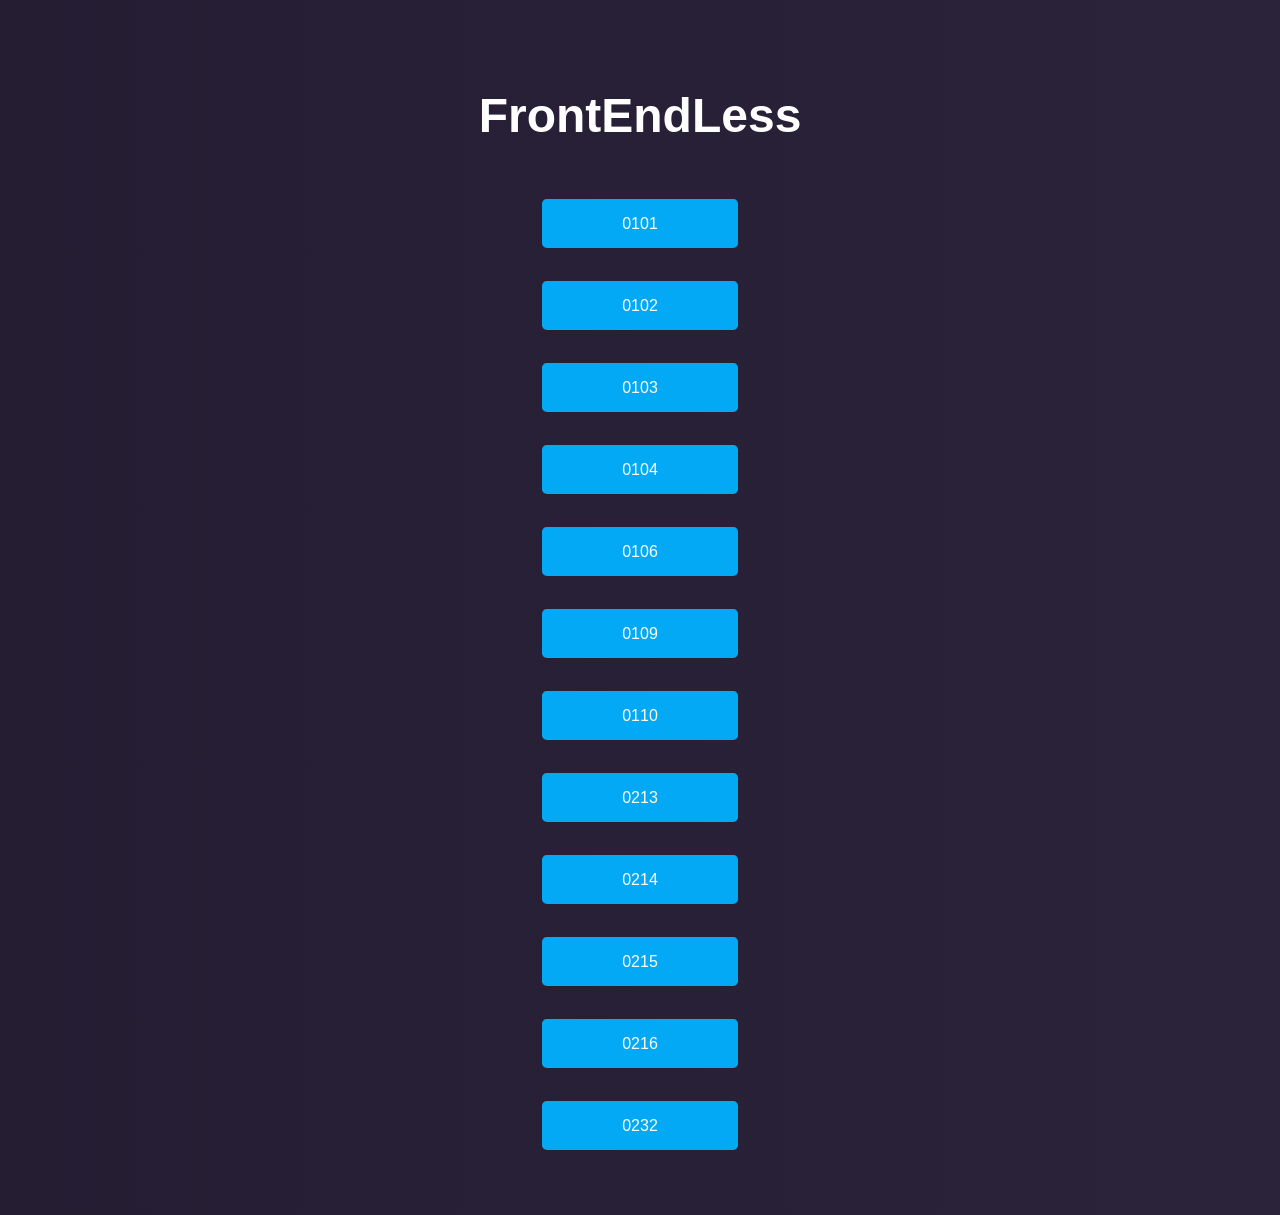
<file: index.html>
<!DOCTYPE html>
<html lang="en-us">
    <head>
        <meta charset="UTF-8">
        <title>Ife by AnnatarHe</title>
        <meta name="viewport" content="width=device-width, initial-scale=1">
        <style>
            a {
                color: #fff;
                text-decoration: none;
            }
            body {
                margin: 0;
                background: linear-gradient(90deg, #251D32, #2B233A);
                display: flex;
                justify-content: center;
                align-items: center;
                font-family: Lato,"Microsoft Jhenghei","Hiragino Sans GB","Microsoft YaHei",sans-serif;
            }
            ul.unstyled {
                margin: 0;
                list-style: none;
            }
            .container {
                padding: 3rem 0;
            }
            .tasks {
                padding: 0;
                display: flex;
                justify-content: center;
                align-items: center;
                flex-direction: column;
            }
            .tasks__item {
                padding: 1rem 0;
                margin: 1rem 0;
                transition: all .35s ease;
            }
            .tasks__item:hover {
                transform: translate(10px);
            }
            a.task {
                padding: 1rem 5rem;
                background-color: #03A9F4;
                border-radius: .3rem;
                transition: all .35s ease;
            }
            a.task:hover {
                background-color: #2196F3;
            }

            header {
                display: flex;
                justify-content: center;
                align-items: center;
            }
            header .team {
                color: #fff;
                font-size: 3rem;
            }
        </style>
    </head>
    <body>
        <section class="container">
            
            <header>
                <h1 class="team">FrontEndLess</h1>
            </header>

            <ul class="unstyled tasks">
                <li class="tasks__item">
                    <a href="./0101/task1.html" class="task">0101</a>
                </li>
                <li class="tasks__item">
                    <a href="./0102/task2.html" class="task">0102</a>
                </li>
                <li class="tasks__item">
                    <a href="./0103/task_1_3.html" class="task">0103</a>
                </li>
                <li class="tasks__item">
                    <a href="./0104/task1_4.html" class="task">0104</a>
                </li>
                <li class="tasks__item">
                    <a href="./0106/task_1_6.html" class="task">0106</a>
                </li>
                <li class="tasks__item">
                    <a href="./0109/index.html" class="task">0109</a>
                </li>
                <li class="tasks__item">
                    <a href="./0110/task_1_10.html" class="task">0110</a>
                </li>
                <li class="tasks__item">
                    <a href="./0213/task_2_13.html" class="task">0213</a>
                </li>
                <li class="tasks__item">
                    <a href="./0214/task_2_14.html" class="task">0214</a>
                </li>
                <li class="tasks__item">
                    <a href="./0215/task_2_15.html" class="task">0215</a>
                </li>
                <li class="tasks__item">
                    <a href="./0216/0216.html" class="task">0216</a>
                </li>
                <li class="tasks__item">
                    <a href="./0232/index.html" class="task">0232</a>
                </li>
            </ul>
        </section>
  
    </body>
</html>
</file>
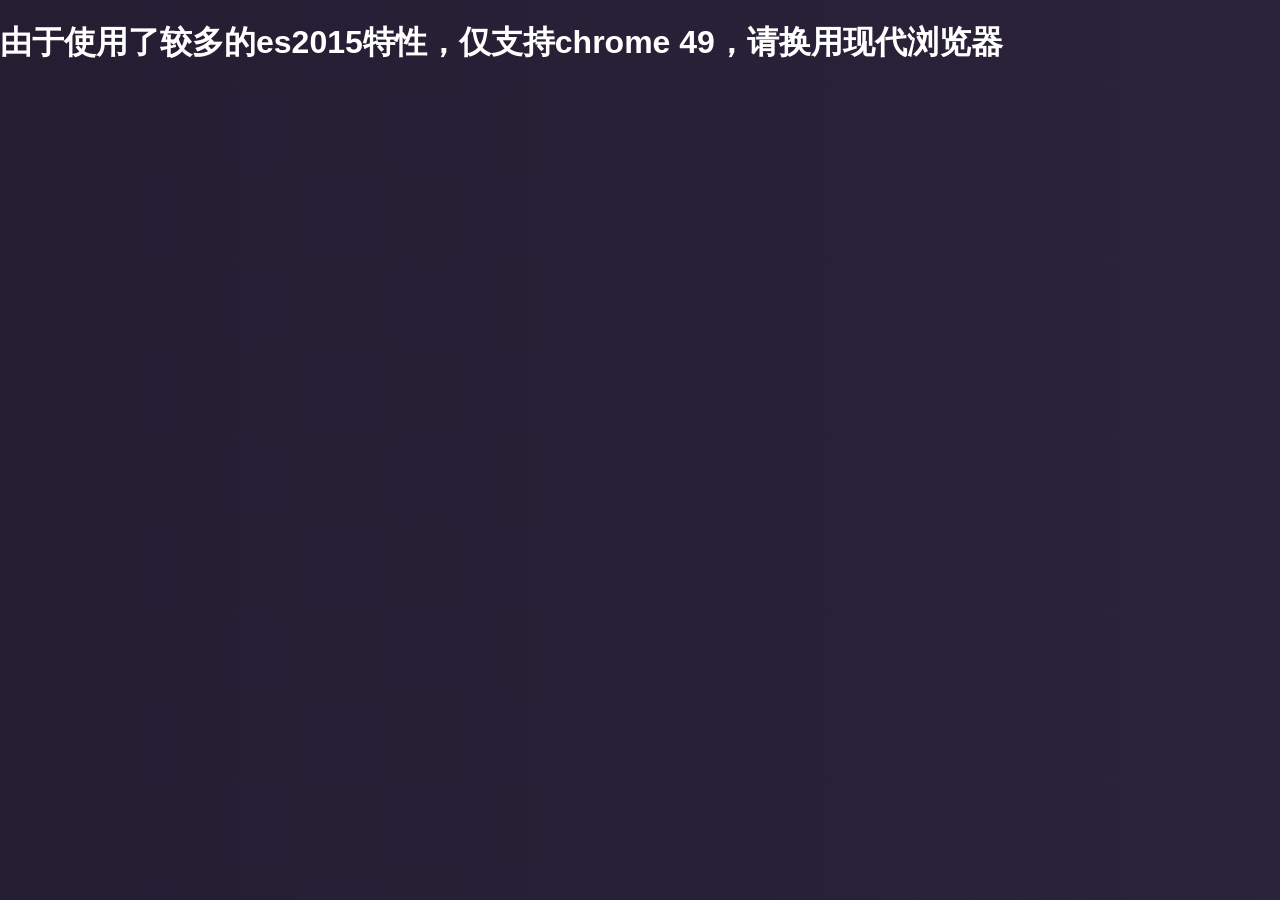
<file: 0232/index.html>
<!DOCTYPE html>
<html lang="en">
<head>
    <meta charset="UTF-8">
    <title>validator</title>
    <link rel="stylesheet" href="./index.css">
</head>
<body>
    
    <div class="container flex-design flex-center">
        <div class="title">
            <h1>Validator</h1>
        </div>

        <div class="body">
            <form action="#" method="POST" class="form form--center form--lite  flex-design flex-center">
                <div class="form-group  flex-design flex-center">
                    <!-- <label for="email">email</label> -->
                    <input type="email" id="email" class="form-control" value="" placeholder="填写email">
                </div>
                <div class="form-group flex-design flex-center">
                    <!-- <label for="password">password</label> -->
                    <input type="password" id="passwd" class="form-control" value="" placeholder="填写password">
                </div>
                <div class="form-group flex-design flex-center">
                    <!-- <label for="name">nick name</label> -->
                    <input id="nick" type="text" class="form-control" value="" placeholder="填写nick name">
                </div>
                <div class="form-group flex-design flex-center">
                    <!-- <label for="desc">desc</label> -->
                    <textarea cols="30" rows="10" id="desc" class="form-control" placeholder="简介"></textarea>
                </div>

                <div class="form-group flex-design flex-center">
                    <input type="submit" value="submit" class="btn btn--submit" disabled="disabled">
                </div>
            </form>
        </div>
    </div>

    <script src="./index.js"></script>
</body>
</html>
</file>
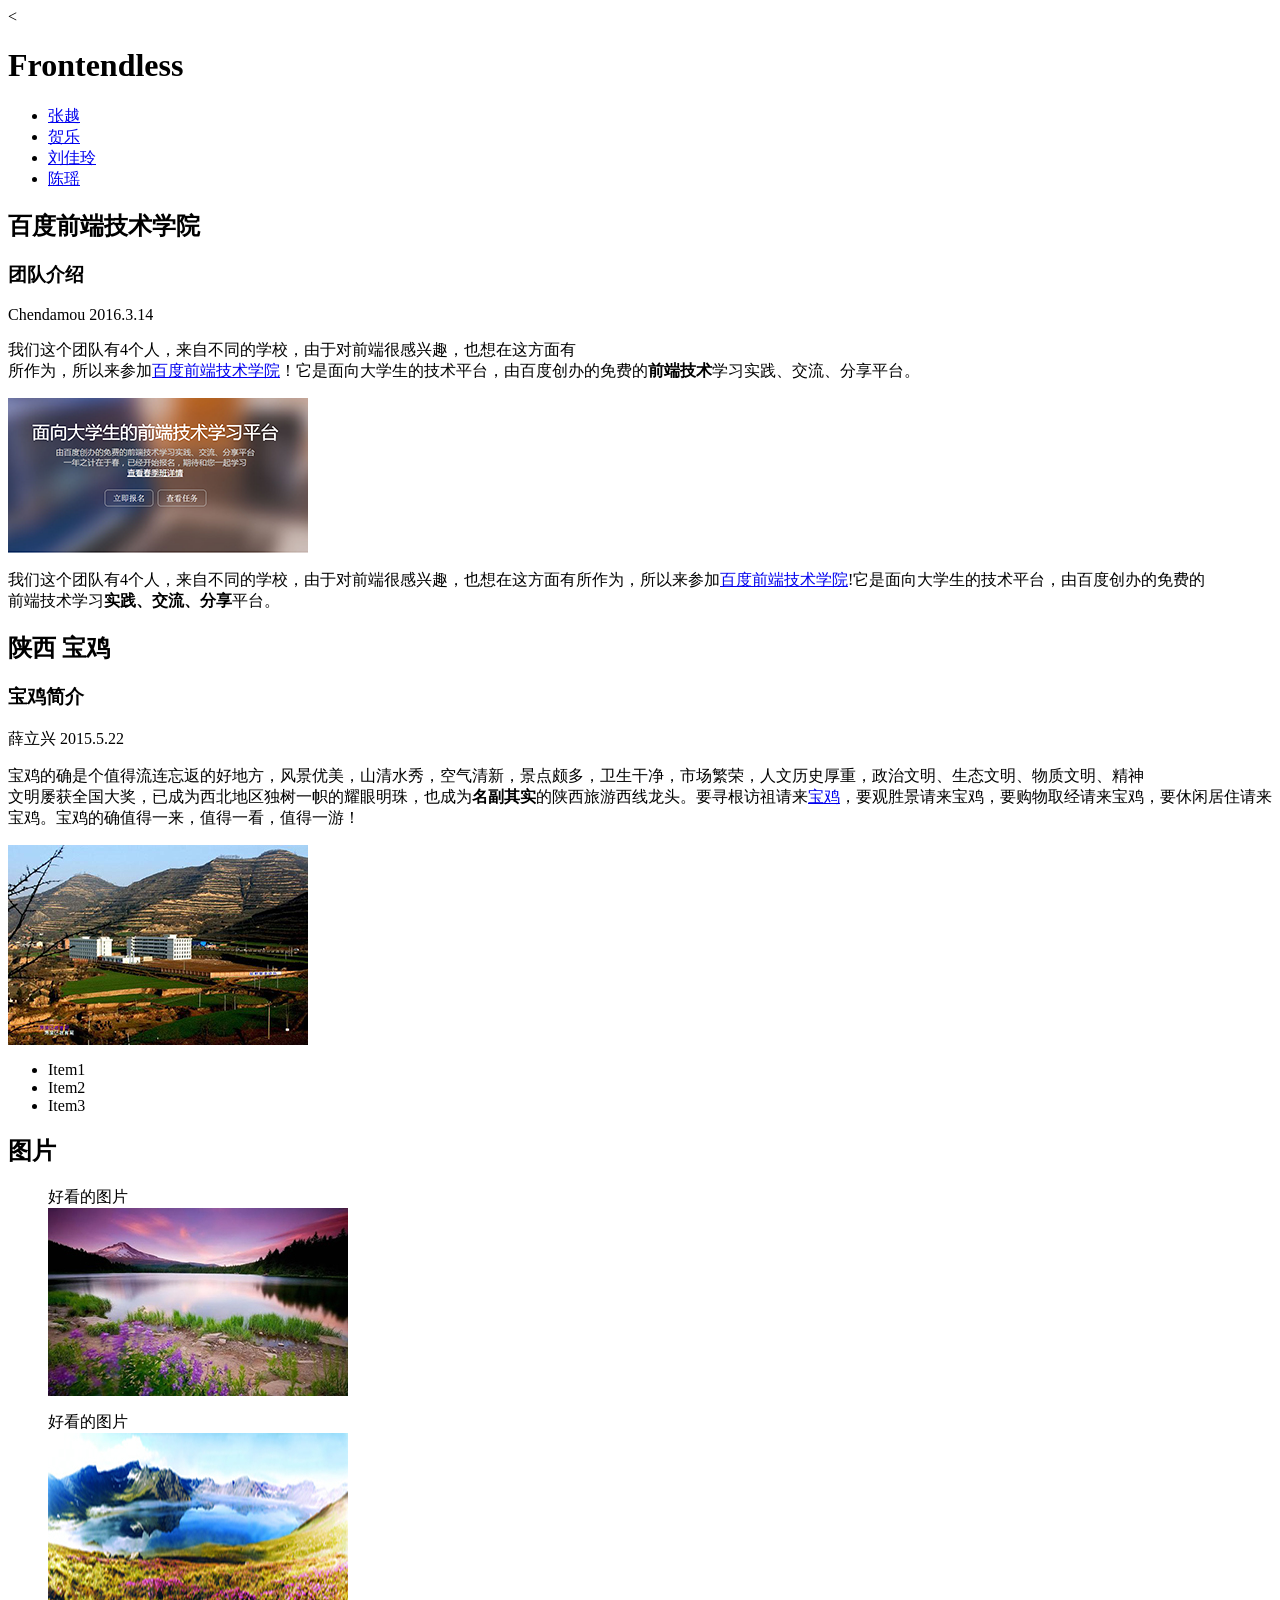
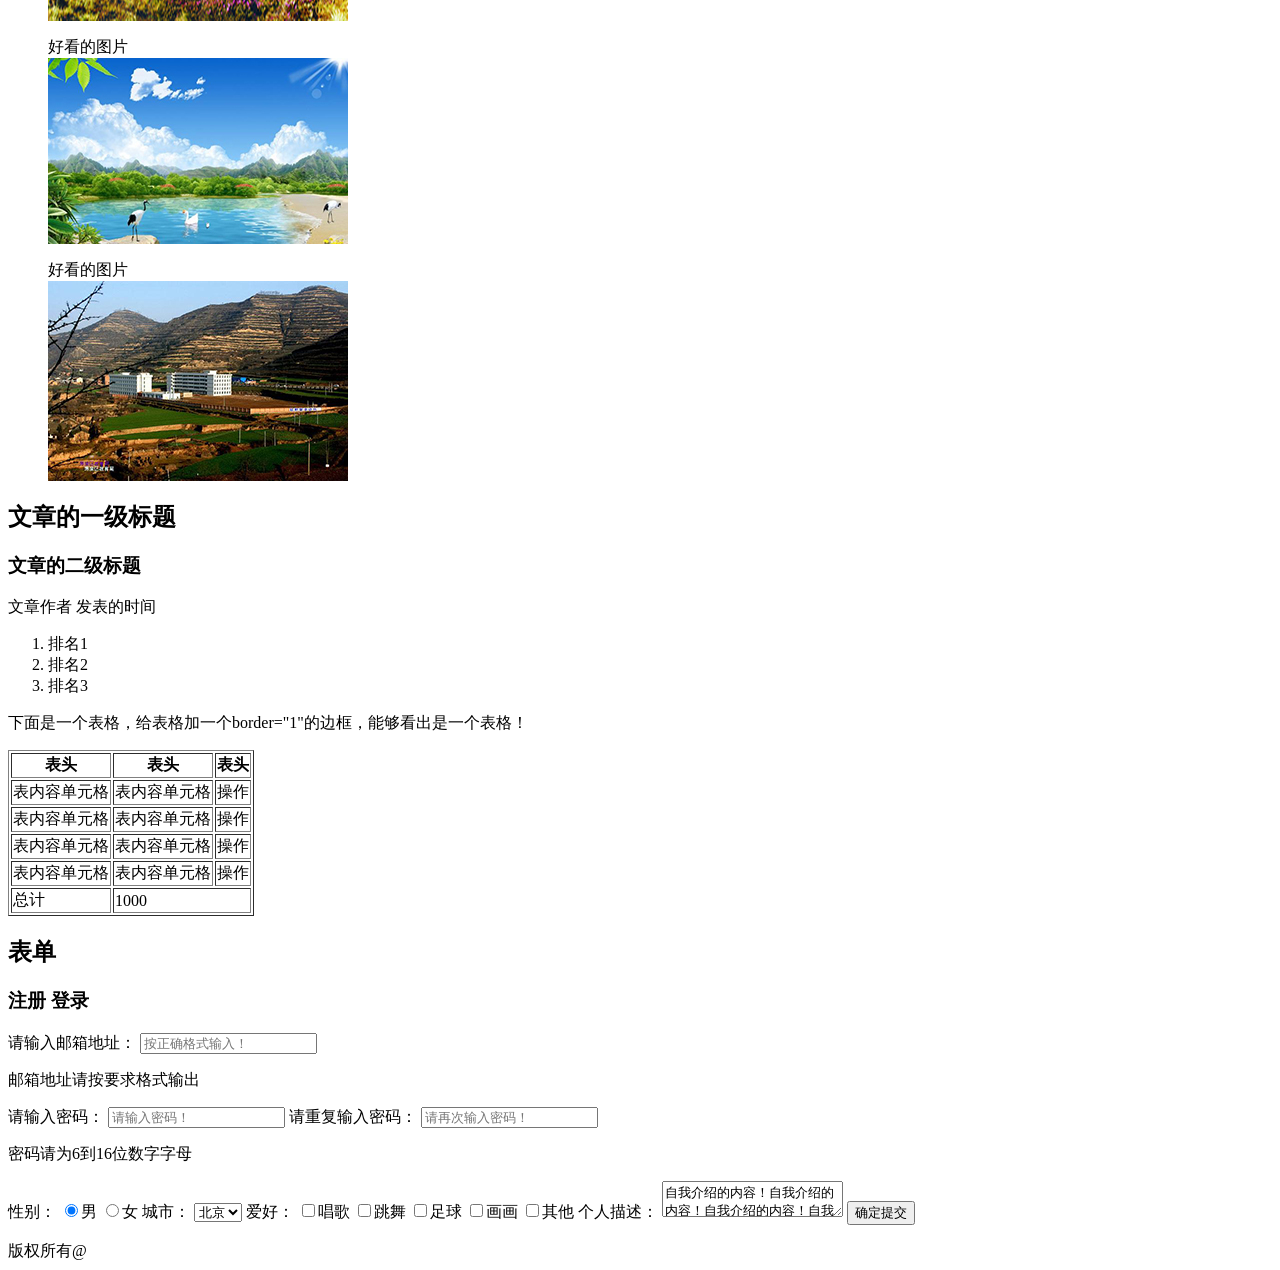
<file: 0101/task1.html>
<<!DOCTYPE html>
<html>
<head>
	<title>Html编码</title>
	<meta charset="UTF-8">
</head>
<body>
	<h1>Frontendless</h1>
	<nav>
		<ul>
			<li><a href="http://ife.baidu.com/user/profile?userId=390">张越</a></li>
			<li><a href="http://ife.baidu.com/user/profile?userId=357">贺乐</a></li>
			<li><a href="http://ife.baidu.com/user/profile?userId=587">刘佳玲</a></li>
			<li><a href="http://ife.baidu.com/user/profile?userId=670">陈瑶</a></li>
		</ul>
	</nav>
	<h2>百度前端技术学院</h2>
	<h3>团队介绍</h3>
	<span>Chendamou 2016.3.14</span>
	<p>我们这个团队有4个人，来自不同的学校，由于对前端很感兴趣，也想在这方面有<br />所作为，所以来参加<a href="http://ife.baidu.com/">百度前端技术学院</a>！它是面向大学生的技术平台，由百度创办的免费的<strong>前端技术</strong>学习实践、交流、分享平台。</p>
	<img src="image/1.png">
	<p>我们这个团队有4个人，来自不同的学校，由于对前端很感兴趣，也想在这方面有所作为，所以来参加<a href="http://ife.baidu.com/">百度前端技术学院</a>!它是面向大学生的技术平台，由百度创办的免费的<br />前端技术学习<b>实践、交流、分享</b>平台。</p>
	<h2>陕西 宝鸡</h2>
	<h3>宝鸡简介</h3>
	<footer>薛立兴 2015.5.22</footer>
	<p>宝鸡的确是个值得流连忘返的好地方，风景优美，山清水秀，空气清新，景点颇多，卫生干净，市场繁荣，人文历史厚重，政治文明、生态文明、物质文明、精神<br/>文明屡获全国大奖，已成为西北地区独树一帜的耀眼明珠，也成为<strong>名副其实</strong>的陕西旅游西线龙头。要寻根访祖请来<a href="http://baike.baidu.com/link?url=cvBkAM0ijHtrYS5SOmJBVqV3Zkk07wbPjYJYVUmByPLdjYm_6ak8RWfFOTieqKyRxFwXfW9Kg_bQSPXnNU8FnohFUNAiqLVWAiNeCivvJ47">宝鸡</a>，要观胜景请来宝鸡，要购物取经请来宝鸡，要休闲居住请来宝鸡。宝鸡的确值得一来，值得一看，值得一游！</p> 
	<img src="image/5.jpg">
	<ul>
		<li>Item1</li>
		<li>Item2</li>
		<li>Item3</li>
	</ul>
	<h2>图片</h2>
	<figure>
		<figcaption>好看的图片</figcaption>
		<img src="image/2.jpg">
	</figure>
	<figure>
		<figcaption>好看的图片</figcaption>
		<img src="image/3.jpg">
	</figure>
	<figure>
		<figcaption>好看的图片</figcaption>
		<img src="image/4.jpg">
	</figure>
	<figure>
		<figcaption>好看的图片</figcaption>
		<img src="image/5.jpg">
	</figure>
	<h2>文章的一级标题</h2>
	<h3>文章的二级标题</h3>
	<span>文章作者 发表的时间</span>
	<ol>
		<li>排名1</li>
		<li>排名2</li>
		<li>排名3</li>
	</ol>
	<p>下面是一个表格，给表格加一个border="1"的边框，能够看出是一个表格！</p>
	<table border="1">
		<tr>
			<th>表头</th>
			<th>表头</th>
			<th>表头</th>

		</tr>
		<tr>
			<td>表内容单元格</td>
			<td>表内容单元格</td>
			<td>操作</td>
		</tr>
		<tr>
			<td>表内容单元格</td>
			<td>表内容单元格</td>
			<td>操作</td>
		</tr>
		<tr>
			<td>表内容单元格</td>
			<td>表内容单元格</td>
			<td>操作</td>
		</tr>
		<tr>
			<td>表内容单元格</td>
			<td>表内容单元格</td>
			<td>操作</td>
		</tr>
		<tr>
			<td>总计</td>
			<td colspan="2">1000</td>
		</tr>
	</table>
	<aside>
		<h2>表单</h2>
		<h3>注册 登录</h3>
	</aside>
	
	<form action="https://www.baidu.com/" method="post">
		<lable>请输入邮箱地址：</lable>
		<input type="text" name="email" placeholder ="按正确格式输入！">
		<p>邮箱地址请按要求格式输出</p>
		<lable>请输入密码：</lable>
		<input type="text" name="password" placeholder="请输入密码！" >
		<lable>请重复输入密码：</lable>
		<input type="password" name="password1" placeholder="请再次输入密码！">
		<p>密码请为6到16位数字字母</p>
		<lable>性别：</lable>
		<input type="radio" name="sex" value="male" checked="checked">男
		<input type="radio" name="sex" value="famale">女
		<lable>城市：</lable>
		<select>
			<option>北京</option>
			<option>上海</option>
			<option>西安</option>
		</select>
		<lable>爱好：</lable>
		<input type="checkbox" name="sing">唱歌
		<input type="checkbox" name="dance">跳舞
		<input type="checkbox" name="football">足球
		<input type="checkbox" name="draw">画画
		<input type="checkbox" name="other">其他
		<lable>个人描述：</lable>
		<textarea>自我介绍的内容！自我介绍的内容！自我介绍的内容！自我介绍的内容！</textarea>
		<input type="button" name="submit" value="确定提交"> 
	</form>
	<footer>版权所有@</footer>

</body>
</html>
</file>
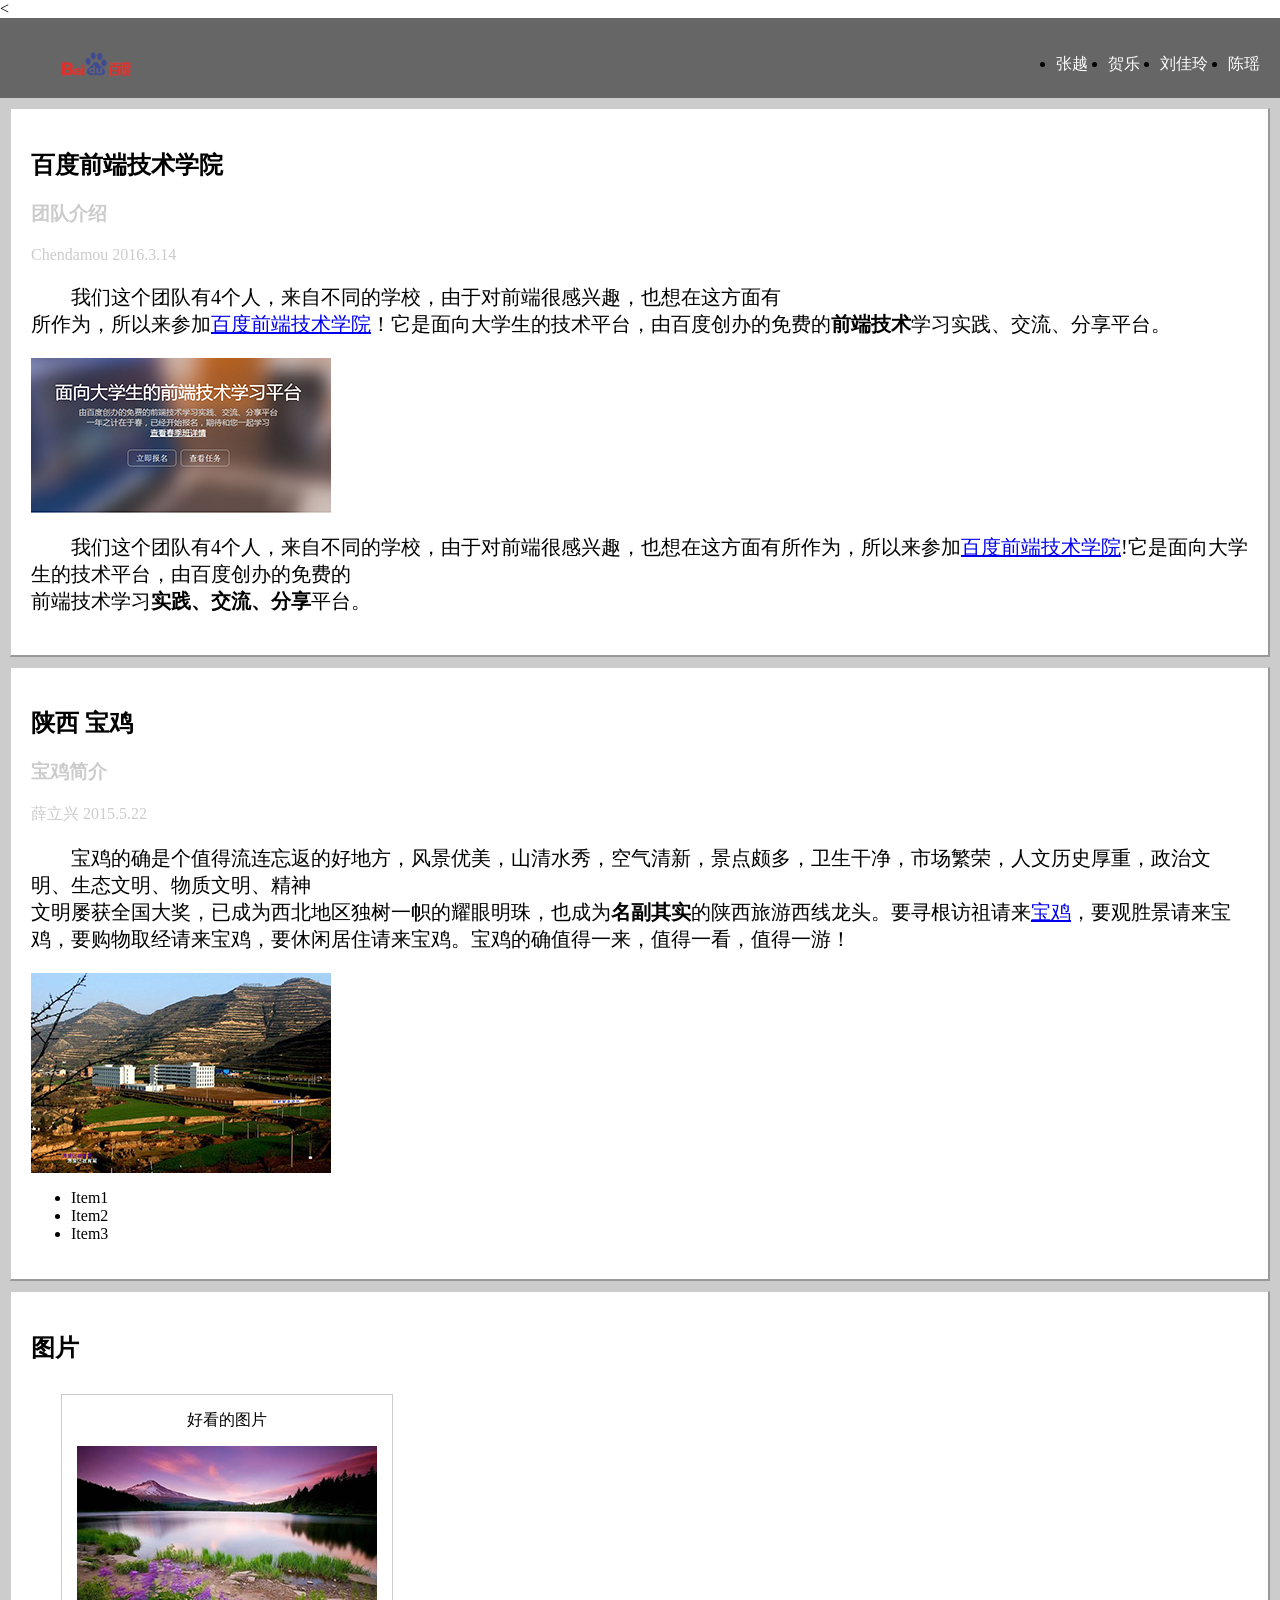
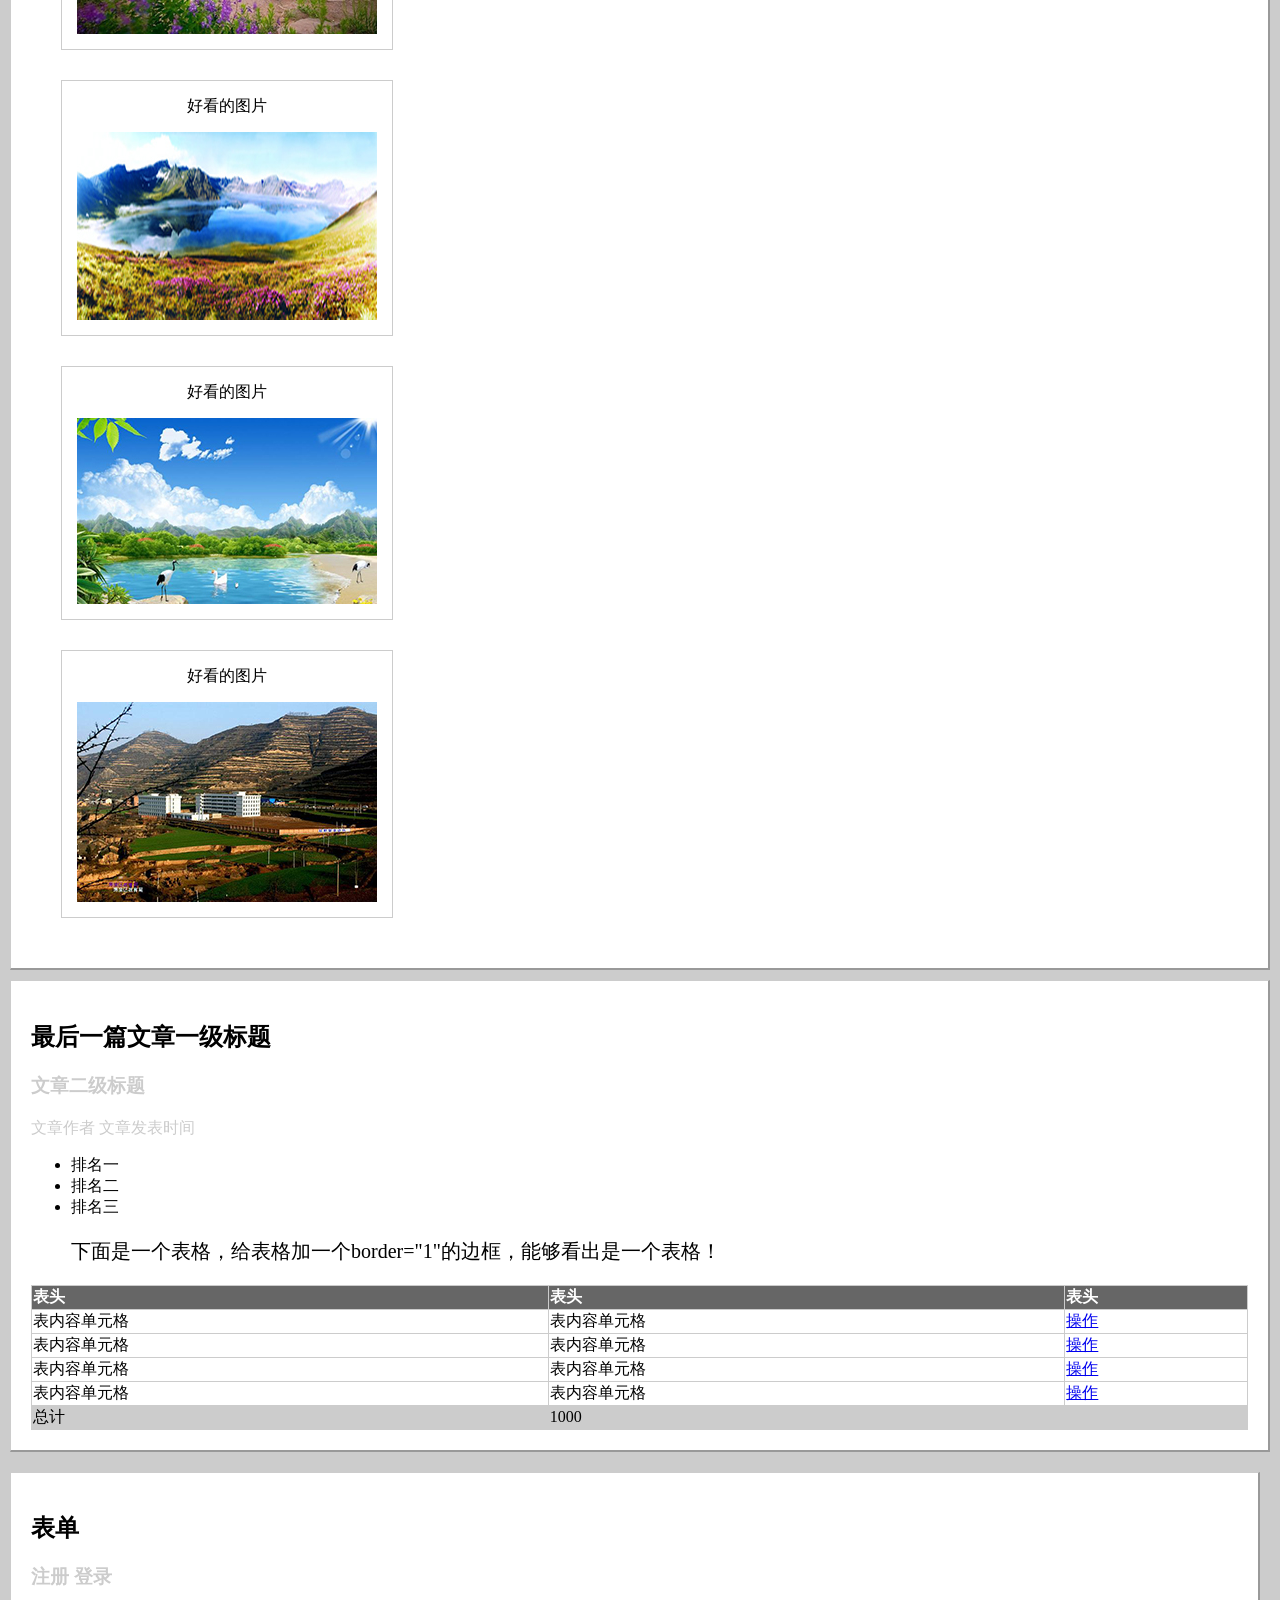
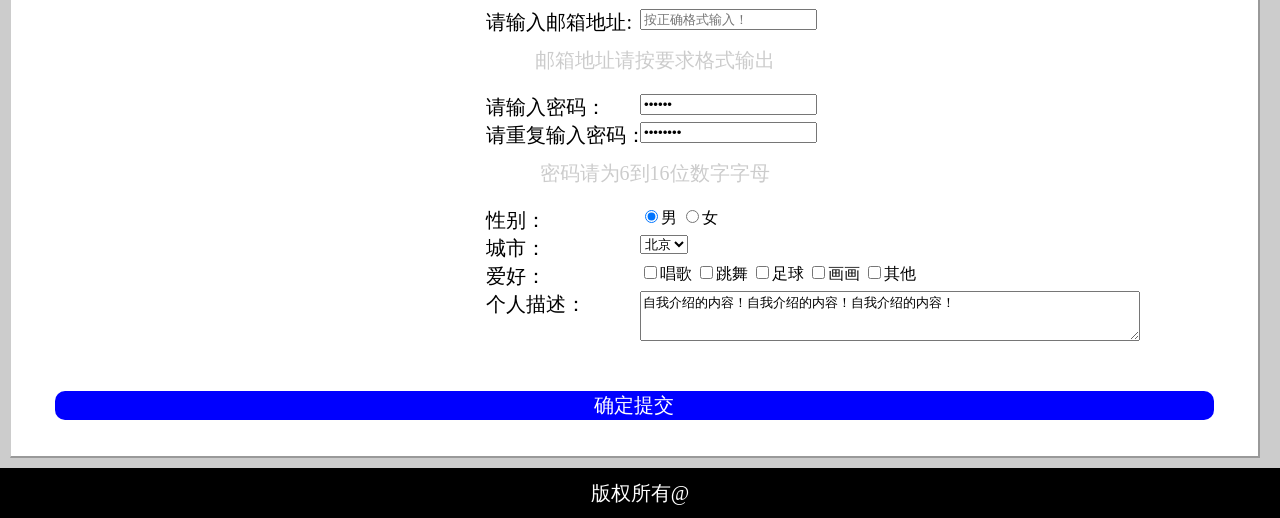
<file: 0102/task2.html>
<<!DOCTYPE html>
<html>
<head>
	<title>Html编码和css</title>
	<meta charset="UTF-8">
	<link rel="stylesheet" type="text/css" href="task2.css">
</head>
<body>
	<header>
		<div class="ico_baidu">
			<img src="image/baidu.png">
		</div>
		<nav>
			<ul>
				<li><a href="http://ife.baidu.com/user/profile?userId=390">张越</li>
				<li><a href="http://ife.baidu.com/user/profile?userId=357">贺乐</a></li>
				<li><a href="http://ife.baidu.com/user/profile?userId=587">刘佳玲</a></li>
				<li><a href="http://ife.baidu.com/user/profile?userId=670">陈瑶</a></li>
			</ul>
		</nav>
	</header>
	<div class="content">
		<div class="content-1">
			<h2>百度前端技术学院</h2>
			<h3>团队介绍</h3>
			<span>Chendamou 2016.3.14</span>
			<p>我们这个团队有4个人，来自不同的学校，由于对前端很感兴趣，也想在这方面有<br />所作为，所以来参加<a href="http://ife.baidu.com/">百度前端技术学院</a>！它是面向大学生的技术平台，由百度创办的免费的<strong>前端技术</strong>学习实践、交流、分享平台。</p>
			<img src="image/1.png">
			<p>我们这个团队有4个人，来自不同的学校，由于对前端很感兴趣，也想在这方面有所作为，所以来参加<a href="http://ife.baidu.com/">百度前端技术学院</a>!它是面向大学生的技术平台，由百度创办的免费的<br />前端技术学习<b>实践、交流、分享</b>平台。</p>
		</div>
		<div class="content-2">
			<h2>陕西 宝鸡</h2>
			<h3>宝鸡简介</h3>
			<span >薛立兴 2015.5.22</span>
			<p>宝鸡的确是个值得流连忘返的好地方，风景优美，山清水秀，空气清新，景点颇多，卫生干净，市场繁荣，人文历史厚重，政治文明、生态文明、物质文明、精神<br/>文明屡获全国大奖，已成为西北地区独树一帜的耀眼明珠，也成为<strong>名副其实</strong>的陕西旅游西线龙头。要寻根访祖请来<a href="http://baike.baidu.com/link?url=cvBkAM0ijHtrYS5SOmJBVqV3Zkk07wbPjYJYVUmByPLdjYm_6ak8RWfFOTieqKyRxFwXfW9Kg_bQSPXnNU8FnohFUNAiqLVWAiNeCivvJ47">宝鸡</a>，要观胜景请来宝鸡，要购物取经请来宝鸡，要休闲居住请来宝鸡。宝鸡的确值得一来，值得一看，值得一游！</p> 
			<img src="image/5.jpg">
			<ul>
				<li>Item1</li>
				<li>Item2</li>
				<li>Item3</li>
			</ul>
		</div>
		<div class="content-3">
			<h2>图片</h2>
			<figure>
				<figcaption>好看的图片</figcaption>
				<img src="image/2.jpg">
			</figure>
			<figure>
				<figcaption>好看的图片</figcaption>
				<img src="image/3.jpg">
			</figure>
			<figure>
				<figcaption>好看的图片</figcaption>
				<img src="image/4.jpg">
			</figure>
			<figure>
				<figcaption>好看的图片</figcaption>
				<img src="image/5.jpg">
			</figure>
		</div>
		<div class="content-4">
			<h2>最后一篇文章一级标题</h2>
			<h3>文章二级标题</h3>
			<span>文章作者 文章发表时间</span>
			<ul>
				<li>排名一</li>
				<li>排名二</li>
				<li>排名三</li>
			</ul>
			<p>下面是一个表格，给表格加一个border="1"的边框，能够看出是一个表格！</p>
			<table >
				<tr>
					<th>表头</th>
					<th>表头</th>
					<th>表头</th>

				</tr>
				<tr>
					<td>表内容单元格</td>
					<td>表内容单元格</td>
					<td><a href="#">操作</a></td>
				</tr>
				<tr>
					<td>表内容单元格</td>
					<td>表内容单元格</td>
					<td><a href="#">操作</a></td>
				</tr>
				<tr>
					<td>表内容单元格</td>
					<td>表内容单元格</td>
					<td><a href="#">操作</a></td>
				</tr>
				<tr>
					<td>表内容单元格</td>
					<td>表内容单元格</td>
					<td><a href="#">操作</a></td>
				</tr>
				<tr class="tr_bottom">
					<td>总计</td>
					<td colspan="2">1000</td>
				</tr>
			</table>
		</div>
		<div class="content-5">
			<aside>
				<h2>表单</h2>
				<h3>注册 登录</h3>
			</aside>
			<form action="https://www.baidu.com/" method="post">
				<div class="form_content">
					<lable  class="form_text">请输入邮箱地址:</lable>
					<div class="form_box">
						<input type="text" name="email" placeholder ="按正确格式输入！">
					</div>
				</div>
				<br>
				<div class="form_content">
					<p >邮箱地址请按要求格式输出</p>
				</div>
				<div class="form_content">
					<lable  class="form_text">请输入密码：</lable>
					<div class="form_box">
						<input type="password" name="password" value="请输入密码！" >
					</div>
				</div>
				<br>
				<div class="form_content">
					<lable class="form_text">请重复输入密码：</lable>
					<div class="form_box">
						<input type="password" name="password1" 
						value="请再次输入密码！">
					</div>
				</div>
				<br>
				<div class="form_content">
					<p>密码请为6到16位数字字母</p>
				</div>
				<div class="form_content">
					<lable  class="form_text">性别：</lable>
					<div class="form_box">
						<input type="radio" name="sex" value="male" checked="checked">男
						<input type="radio" name="sex" value="famale">女
					</div>
				</div>
				<br>
				<div class="form_content">
					<lable  class="form_text">城市：</lable>
					<select class="form_box">
						<option>北京</option>
						<option>上海</option>
						<option>西安</option>
					</select>
				</div>
				<br>
				<div class="form_content">
					<lable class="form_text">爱好：</lable>
					<div class="form_box">
						<input type="checkbox" name="sing">唱歌
						<input type="checkbox" name="dance">跳舞
						<input type="checkbox" name="football">足球
						<input type="checkbox" name="draw">画画
						<input type="checkbox" name="other">其他
					</div>
				</div>
				<br>
				<div class="form_content">
					<lable  class="form_text">个人描述：</lable>
					<div class="form_box">
						<textarea >自我介绍的内容！自我介绍的内容！自我介绍的内容！
						</textarea>
					</div>
				</div>


				<input type="button" name="submit" value="确定提交" 
				id="submit">

			</form>
		</div>
	</div>
	<footer>
		版权所有@
	</footer>

</body>
</html>
</file>
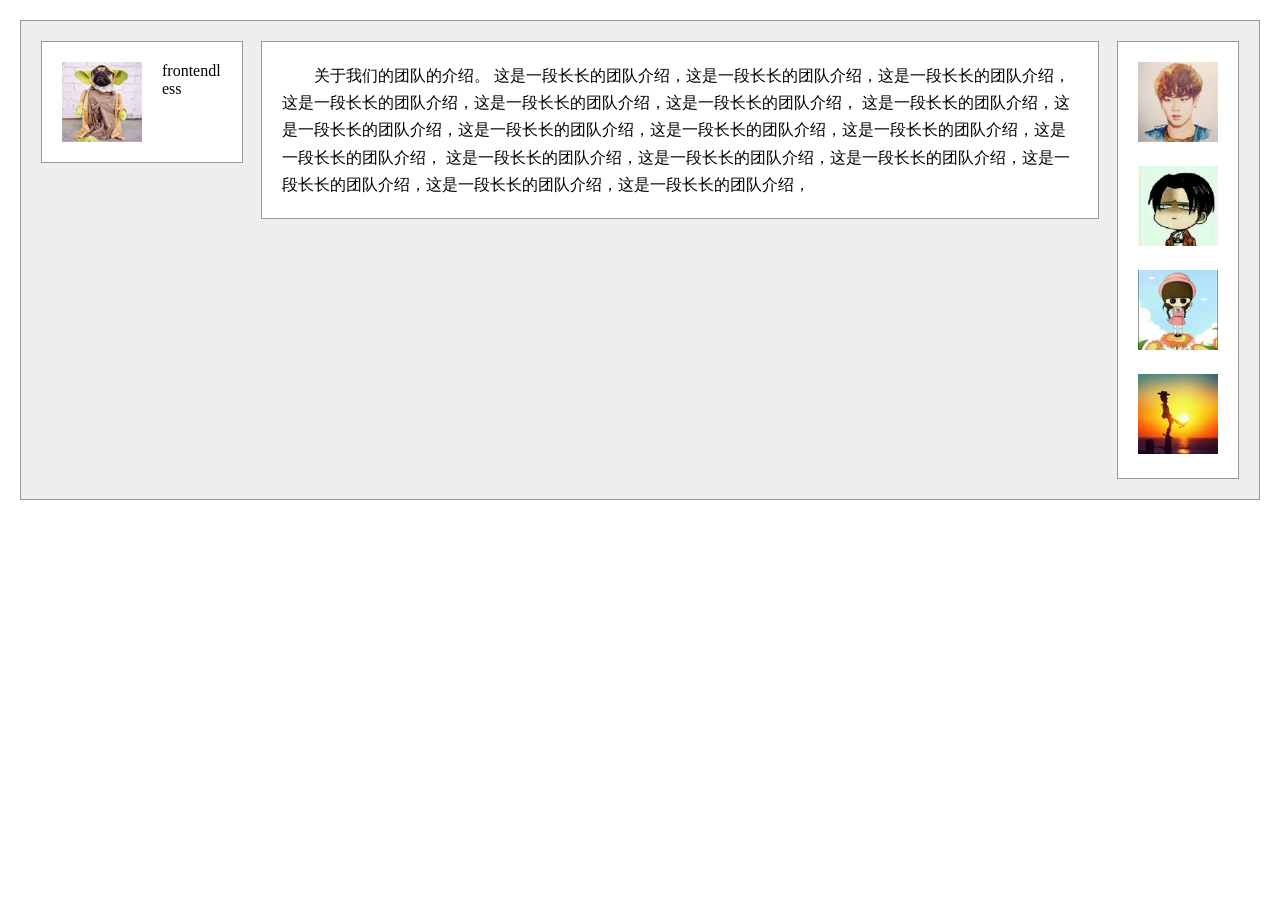
<file: 0103/task_1_3.html>
<!DOCTYPE html>
<html lang="en">
<head>
	<meta charset="UTF-8">
	<title>task_1_3</title>
	<link rel="stylesheet" type="text/css" href="task_1_3.css">
</head>
<body>
	<div class="main">
		<div class="team_name">
			<img src="img/team_logo.jpg">
			<span>frontendless</span>
		</div>
		<div class="container">
			<div class="team_introduction">
				关于我们的团队的介绍。

				这是一段长长的团队介绍，这是一段长长的团队介绍，这是一段长长的团队介绍，这是一段长长的团队介绍，这是一段长长的团队介绍，这是一段长长的团队介绍，

				这是一段长长的团队介绍，这是一段长长的团队介绍，这是一段长长的团队介绍，这是一段长长的团队介绍，这是一段长长的团队介绍，这是一段长长的团队介绍，

				这是一段长长的团队介绍，这是一段长长的团队介绍，这是一段长长的团队介绍，这是一段长长的团队介绍，这是一段长长的团队介绍，这是一段长长的团队介绍，

			</div>
			<div class="self_logo">
				<ul>
					<li><img src="img/Zhangyue.jpg" alt="张越"></li>
					<li><img src="img/Hele.jpg" alt="贺乐"></li>
					<li><img src="img/Chenyao.jpg" alt="陈瑶"></li>
					<li><img src="img/ljl.jpg" alt="刘佳玲"></li>
				</ul>
			</div>
		</div>
	</div>
</body>
</html>
</file>
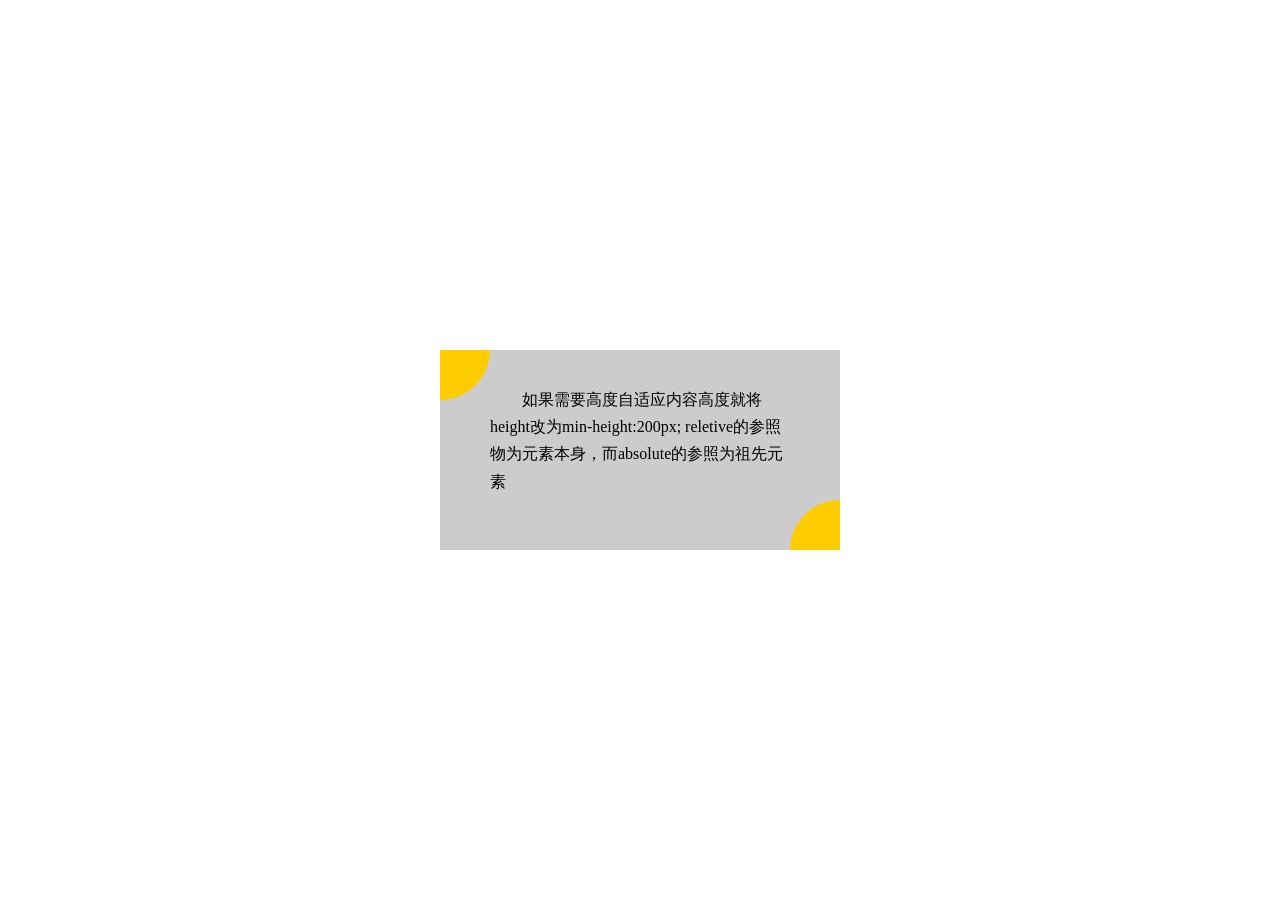
<file: 0104/task1_4.html>
<!DOCTYPE html>
<html lang="en">
<head>
	<meta charset="UTF-8">
	<title>task1_4</title>
	<link rel="stylesheet" type="text/css" href="task1_4.css">		
</head>
<body>
	<div class="parent">
		<p>
			如果需要高度自适应内容高度就将height改为min-height:200px;
			reletive的参照物为元素本身，而absolute的参照为祖先元素
		</p>
		<div class="round round1"></div>
		<div class="round round2"></div>
	</div>
</body>
</html>
</file>
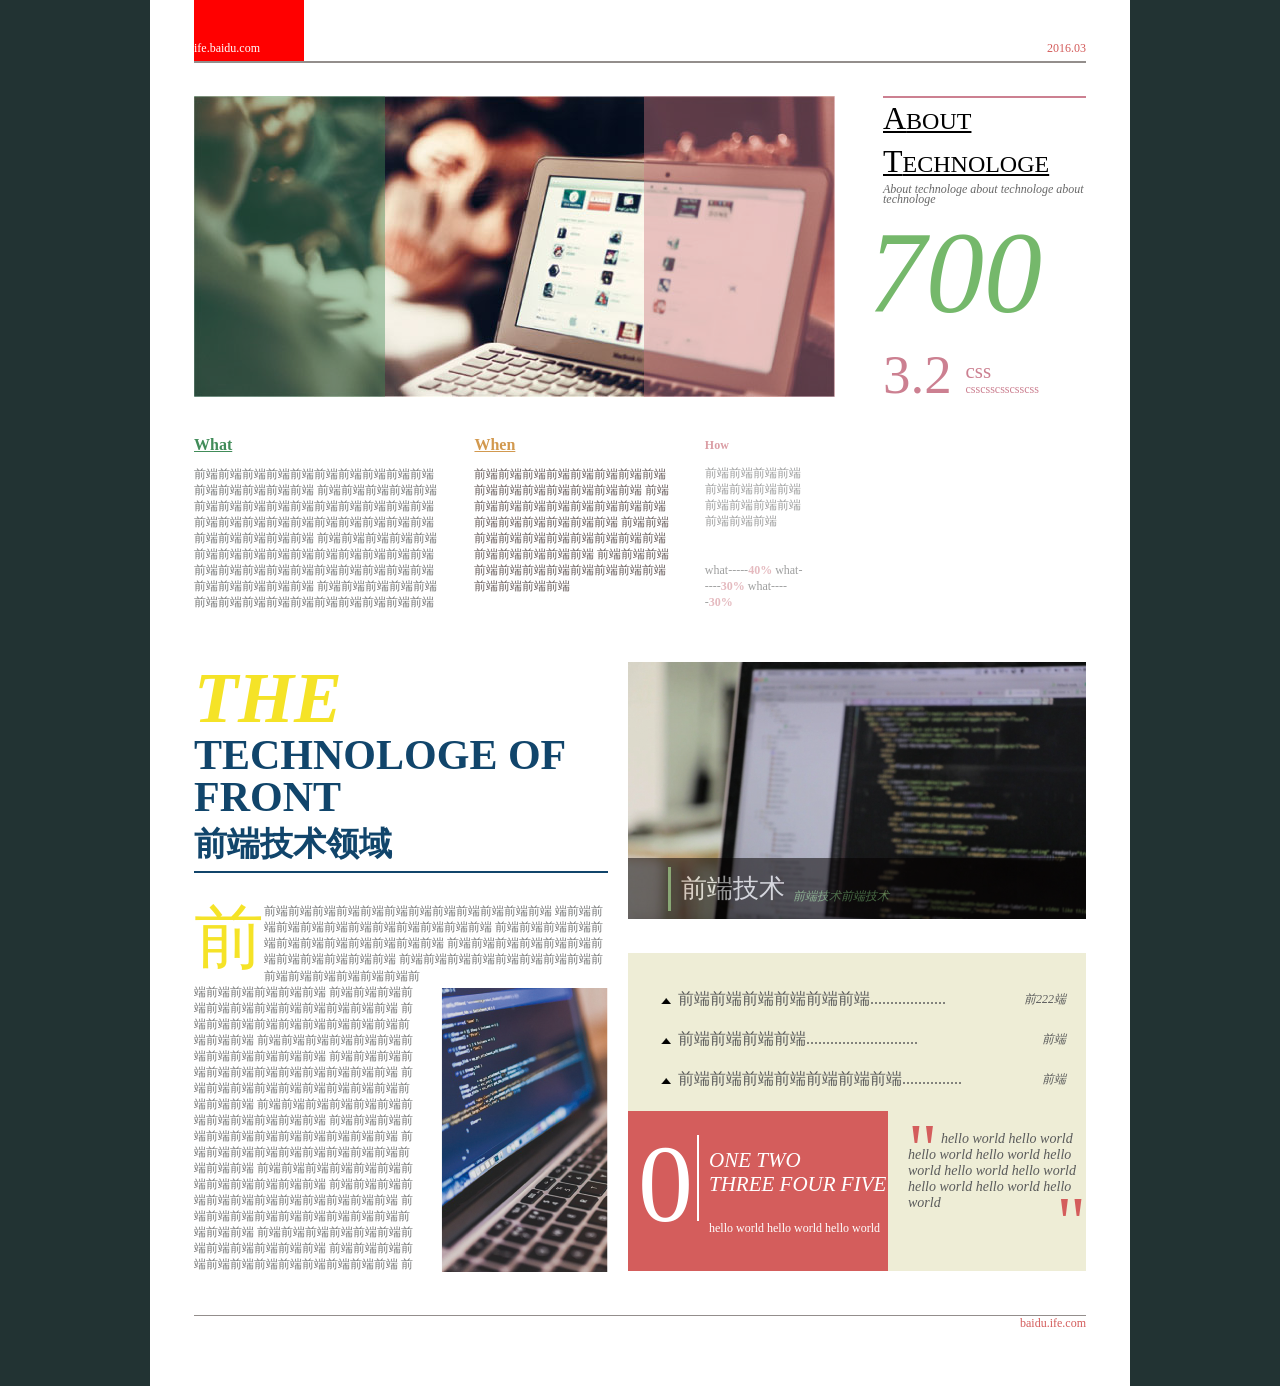
<file: 0106/task_1_6.html>
<!DOCTYPE html>
<html lang="en">
<head>
	<meta charset="UTF-8">
	<title>task_1_6</title>
	<link rel="stylesheet" type="text/css" href="task_1_6.css">
</head>
<body>
	<div class="main">
		<header>
			<div class="redspan">
				<p>ife.baidu.com</p>
			</div>
			<div class="date">2016.03</div>
			<div class="line"></div>
		</header>
		<article class="area1">
			<div class="picture">
				<div class="mask green"></div>
				<img src="img/toutu.jpg">
				<div class="mask red"></div>
			</div>
			<div class="text">
				<div class="line"></div>
				<div class="t1">
					<p>ABOUT</p>
					<p>TECHNOLOGE</p> 
				</div>	
				<p class="t2">
					About technologe about technologe about technologe
				</p>
				<p class="t3">700</p>
				<span class="t4">
					3.2
				</span>
				<p class="t5">
					<span>css</span> 
					<br>
					csscsscsscsscss
				</p>
			</div>	
		</article>		
		<article class="area2">
			<div class="item what">
				<span>What</span> 
				<p>
					前端前端前端前端前端前端前端前端前端前端前端前端前端前端前端
					前端前端前端前端前端前端前端前端前端前端前端前端前端前端前端
					前端前端前端前端前端前端前端前端前端前端前端前端前端前端前端
					前端前端前端前端前端前端前端前端前端前端前端前端前端前端前端
					前端前端前端前端前端前端前端前端前端前端前端前端前端前端前端
					前端前端前端前端前端前端前端前端前端前端前端前端前端前端前端

				</p>
			</div>
			<div class="item when">
				<span>When</span> 
				<p>
					前端前端前端前端前端前端前端前端前端前端前端前端前端前端前端
					前端前端前端前端前端前端前端前端前端前端前端前端前端前端前端
					前端前端前端前端前端前端前端前端前端前端前端前端前端前端前端
					前端前端前端前端前端前端前端前端前端前端前端前端前端前端前端

				</p>
			</div>
			<div class="item how">
				<span>How</span> 
				<p>
					前端前端前端前端前端前端前端前端前端前端前端前端前端前端前端
					<p>
						what-----<span>40%</span>
						what-----<span>30%</span>
						what-----<span>30%</span>
					</p>
				</p>					
			</div>
		</article>
		<article class="area3">
			<div class="left">
				<div class="up">
					<p>
						<span>THE</span>
						TECHNOLOGE OF FRONT
					</p>
					<p class="ch">前端技术领域</p>								
					<div class="line"></div>
				</div>
				<div class="down">
					<span>前</span>
					<p class="p1">
						前端前端前端前端前端前端前端前端前端前端前端前端
						端前端前端前端前端前端前端前端前端前端前端前端
						前端前端前端前端前端前端前端前端前端前端前端前端
						前端前端前端前端前端前端前端前端前端前端前端前端
						前端前端前端前端前端前端前端前端前端前端前端前端
					</p>
					<p>
						<img src="img/zuoxia.png">
						前端前端前端前端前端前端前端前端前端前端前端前端
						前端前端前端前端前端前端前端前端前端前端前端前端
						前端前端前端前端前端前端前端前端前端前端前端前端
						前端前端前端前端前端前端前端前端前端前端前端前端
						前端前端前端前端前端前端前端前端前端前端前端前端
						前端前端前端前端前端前端前端前端前端前端前端前端
						前端前端前端前端前端前端前端前端前端前端前端前端
						前端前端前端前端前端前端前端前端前端前端前端前端
						前端前端前端前端前端前端前端前端前端前端前端前端
						前端前端前端前端前端前端前端前端前端前端前端前端
						前端前端前端前端前端前端前端前端前端前端前端前端
						前端前端前端前端前端前端前端前端前端前端前端前端
						前端前端前端前端前端前端前端前端前端前端前端前端
						前端前端前端前端前端前端前端前端前端前端前端前端
						前端前端前端前端前端前端前端前端前端前端前端前端
						前端前端前端前端前端前端前端前端前端前端前端前端
						前端前端前端前端前端前端前端前端前端前端前端前端
					</p>
				</div>
			</div>
			<div class="right">
				<img src="img/youxia.png">
				<div class="mask_grey">
					<p class="line"></p>
					<p class="text_left">前端技术</p>
					<p class="text_right">前端技术前端技术</p>
				</div>
				<div class="catalogue">
					<div class="up">
						<ul>
							<li>前端前端前端前端前端前端...................<span>前222端</span></li>
							<li>前端前端前端前端............................<span>前端</span></li>
							<li>前端前端前端前端前端前端前端...............<span>前端</span></li>
						</ul>
					</div>
					<div class="down">
						<div class="red">
							<p class="red_t1">0</p>
							<div class="line"></div>
							<p class="red_t2">
								ONE TWO <br>
								THREE FOUR FIVE</p>
								<p class="red_t3">
									hello world hello world hello world </p>
								</div>
								<div class="down_text">
									
									<p>
										<span>"</span>
										hello world hello world 
										hello world hello world 
										hello world hello world
										hello world hello world 
										hello world hello world 
									</p>
									<span>"</span>
								</div>
							</div>
						</div>
					</div>
				</article>
				<footer>			
					<div class="line"></div>
					<div class="date">baidu.ife.com</div>
				</footer>
			</div>
		</body>
		</html>
</file>
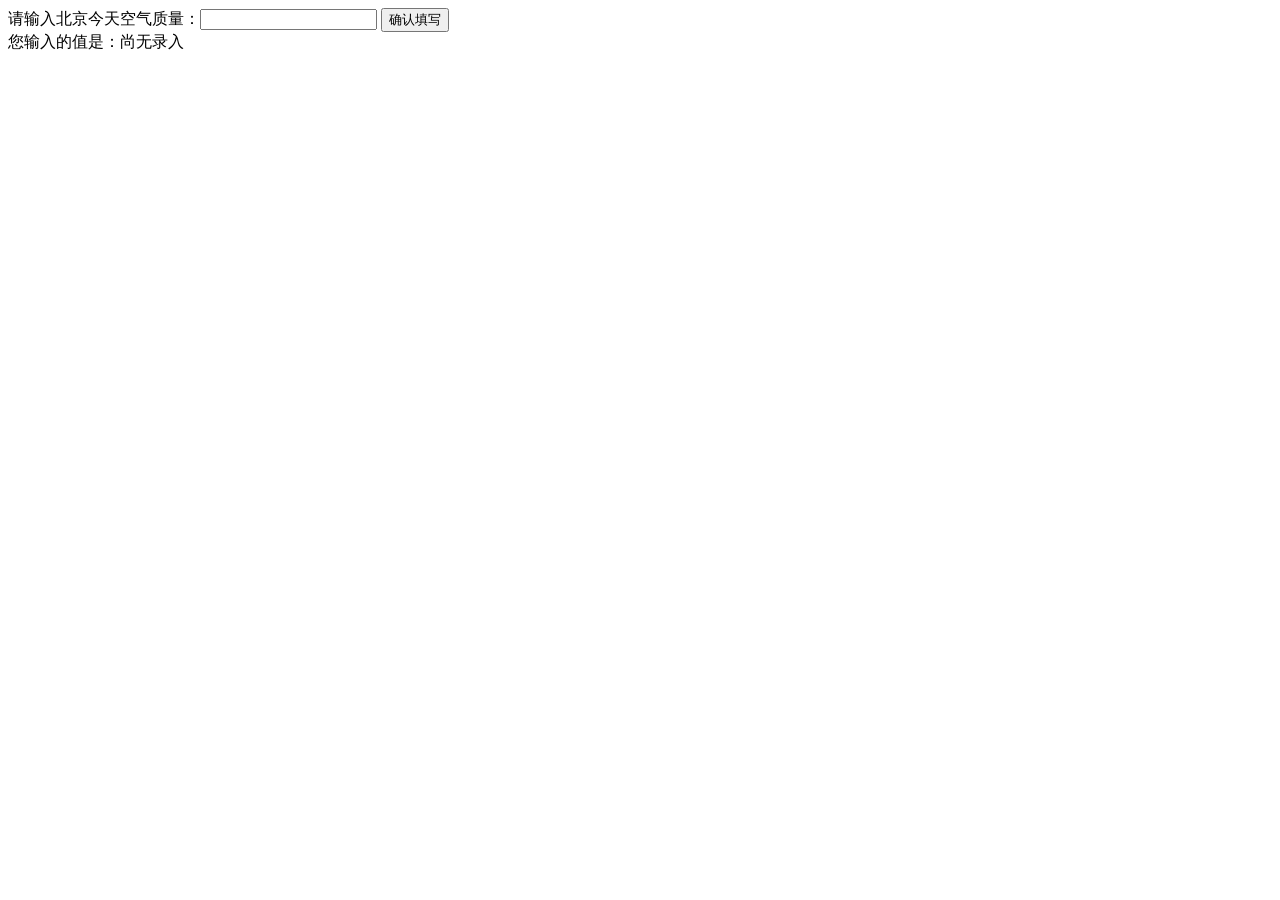
<file: 0213/task_2_13.html>
<!DOCTYPE html>
<html>
  <head>
    <meta charset="utf-8">
    <title>IFE JavaScript Task 01</title>
  </head>
<body>

  <label>请输入北京今天空气质量：<input id="aqi-input" type="text"></label>
  <button id="button">确认填写</button>

  <div>您输入的值是：<span id="aqi-display">尚无录入</span></div>

<script type="text/javascript">

(function() {
  /*	
  在注释下方写下代码
  给按钮button绑定一个点击事件
  在事件处理函数中
  获取aqi-input输入的值，并显示在aqi-display中
  */
  function hello(){
    var aqidisplay = document.getElementById("aqi-display");
    var aqiinput = document.getElementById("aqi-input");
    aqidisplay.innerHTML= aqiinput.value;                         
}
var button = document.getElementById("button");
button.addEventListener('click', hello, false);
})();

</script>
</body>
</html>
</file>
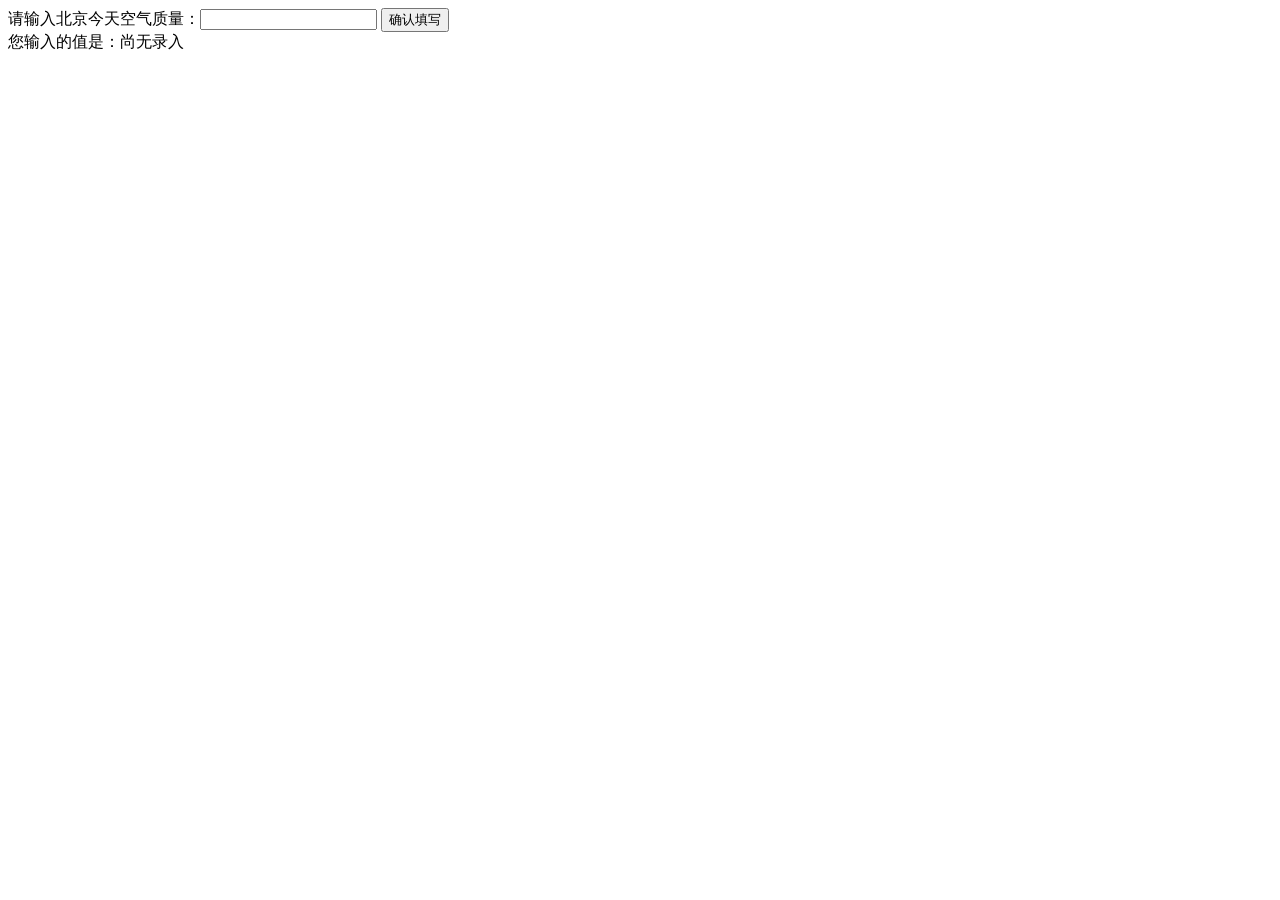
<file: 0213ljl/0213.html>
<!DOCTYPE html>
<html>
  <head>
    <meta charset="utf-8">
    <title>IFE JavaScript Task 01</title>
  </head>
<body>

  <label>请输入北京今天空气质量：<input id="aqi-input" type="text"></label>
  <button id="button">确认填写</button>

  <div>您输入的值是：<span id="aqi-display">尚无录入</span></div>

<script type="text/javascript">

(function() {
  /*  
  在注释下方写下代码
  给按钮button绑定一个点击事件
  在事件处理函数中
  获取aqi-input输入的值，并显示在aqi-display中
  */
 
var mybtn = document.getElementById("button");
//实验一
/*mybtn.onclick = show;
function show()
{
  var myinput = document.getElementById("aqi-input");
  var mydisplay = document.getElementById("aqi-display");
  mydisplay.innerHTML = myinput.value;
 } */

//实验二
/*mybtn.onclick = function()
{
  var myinput = document.getElementById("aqi-input");
  var mydisplay = document.getElementById("aqi-display");
  mydisplay.innerHTML = myinput.value;
 } */

//实验三
 mybtn.addEventListener('click', show, false);
 function show(){
  var myinput = document.getElementById("aqi-input");
  var mydisplay = document.getElementById("aqi-display");
  // mydisplay.innerHTML = myinput.firstChild.nodeValue;
  mydisplay.innerHTML = myinput.value;
 }

})();

</script>
</body>
</html>
</file>
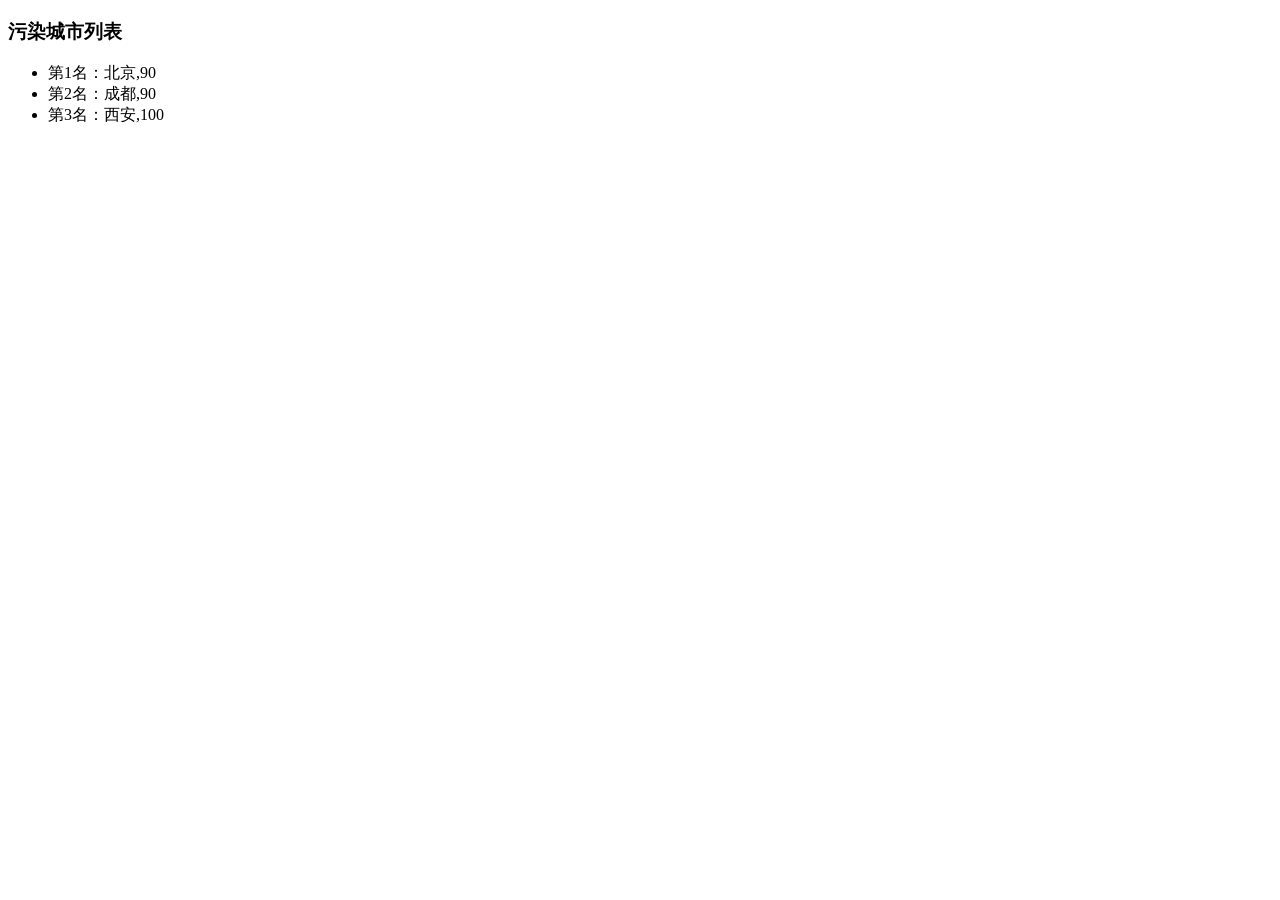
<file: 0214/task_2_14.html>
<!DOCTYPE html>
<html>
  <head>
    <meta charset="utf-8">
    <title>IFE JavaScript Task 01</title>
  </head>
<body>

  <h3>污染城市列表</h3>
  <ul id="aqi-list">
<!--   
    <li>第一名：福州（样例），10</li>
  	<li>第二名：福州（样例），10</li> -->
  </ul>

<script type="text/javascript">

var aqiData = [
  ["北京", 90],
  ["上海", 50],
  ["福州", 10],
  ["广州", 50],
  ["成都", 90],
  ["西安", 100]
];
(function () {

  /*
  在注释下方编写代码
  遍历读取aqiData中各个城市的数据
  将空气质量指数大于60的城市显示到aqi-list的列表中
  */
  var i = 0;
  var n =1;
  while (i < aqiData.length) {
  
  if (aqiData[i][1]>60) {
  console.log(aqiData[i][0])
  var newNode = document.createElement("li");                                 //创建一个节点
  newNode.innerHTML = '第'+n+'名：'+aqiData[i][0]+','+aqiData[i][1];
  n++;
  document.getElementById('aqi-list').appendChild(newNode);                    //不需要加双引号
  }     
  i++;
}

})();

</script>
</body>
</html>
</file>
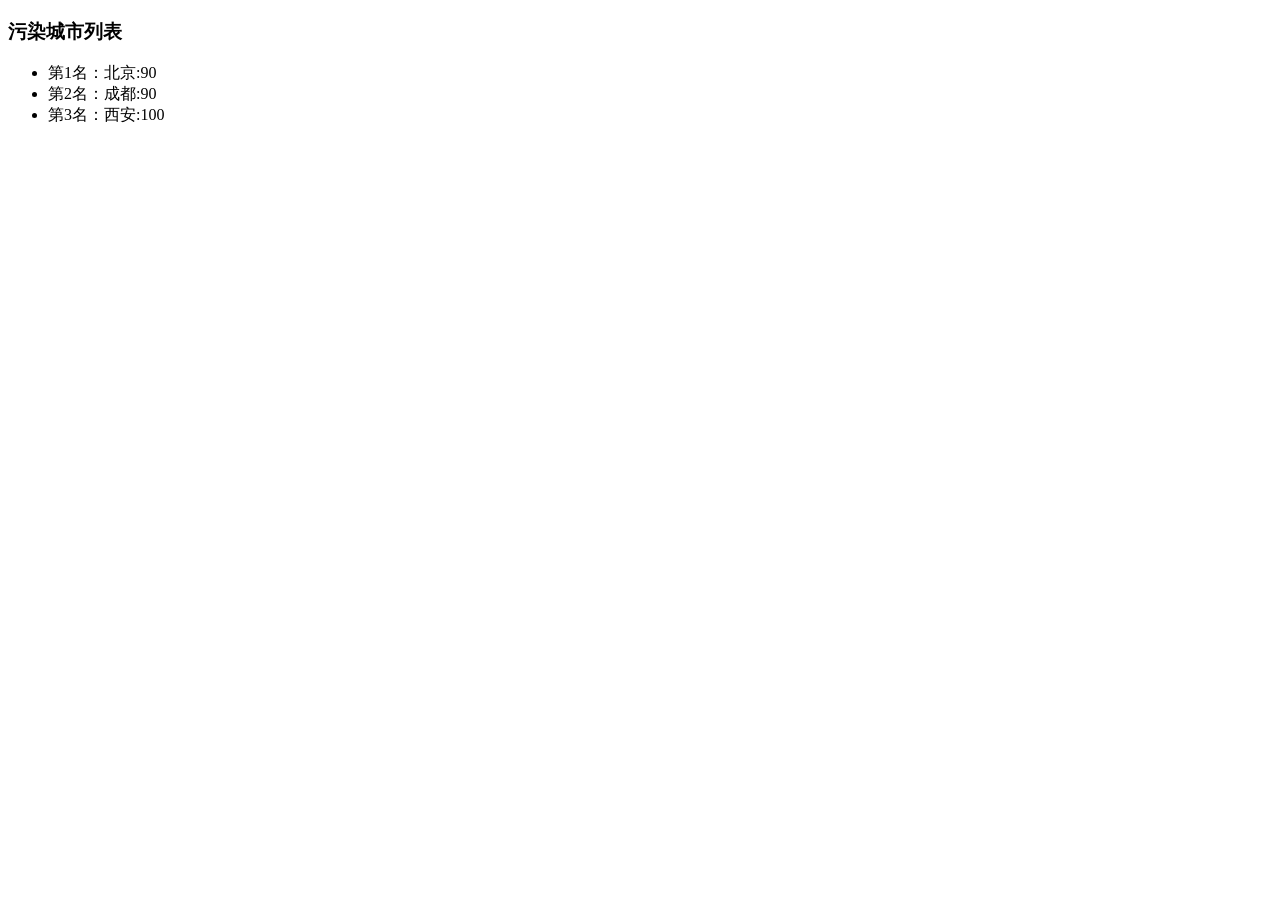
<file: 0214ljl/0214.html>
<!DOCTYPE html>
<html>
<head>
  <meta charset="utf-8">
  <title>IFE JavaScript Task 01</title>
</head>
<body>

  <h3>污染城市列表</h3>
  <ul id="aqi-list">
<!--   
    <li>第一名：福州（样例），10</li>
    <li>第二名：福州（样例），10</li> -->
  </ul>

  <script type="text/javascript">

    var aqiData = [
    ["北京", 90],
    ["上海", 50],
    ["福州", 10],
    ["广州", 50],
    ["成都", 90],
    ["西安", 100]
    ];

    (function () {

  /*
  在注释下方编写代码
  遍历读取aqiData中各个城市的数据
  将空气质量指数大于60的城市显示到aqi-list的列表中
  */
  var n=1;  //名次
  
  var mylist = document.getElementById("aqi-list");
  for (var i = 0; i <aqiData.length; i++) {
    if (aqiData[i][1]>60) {
    // alert(aqiData[i][0] + aqiData[i][1]);       
      var text = "";
      text += '第'+n+'名：'+aqiData[i][0]+':'+aqiData[i][1];
      n++;   
      var newNode = document.createElement("li");    //创建一个节点
      newNode.innerHTML = text; 
      mylist.appendChild(newNode);        
    };
  };
})();

</script>
</body>
</html>
</file>
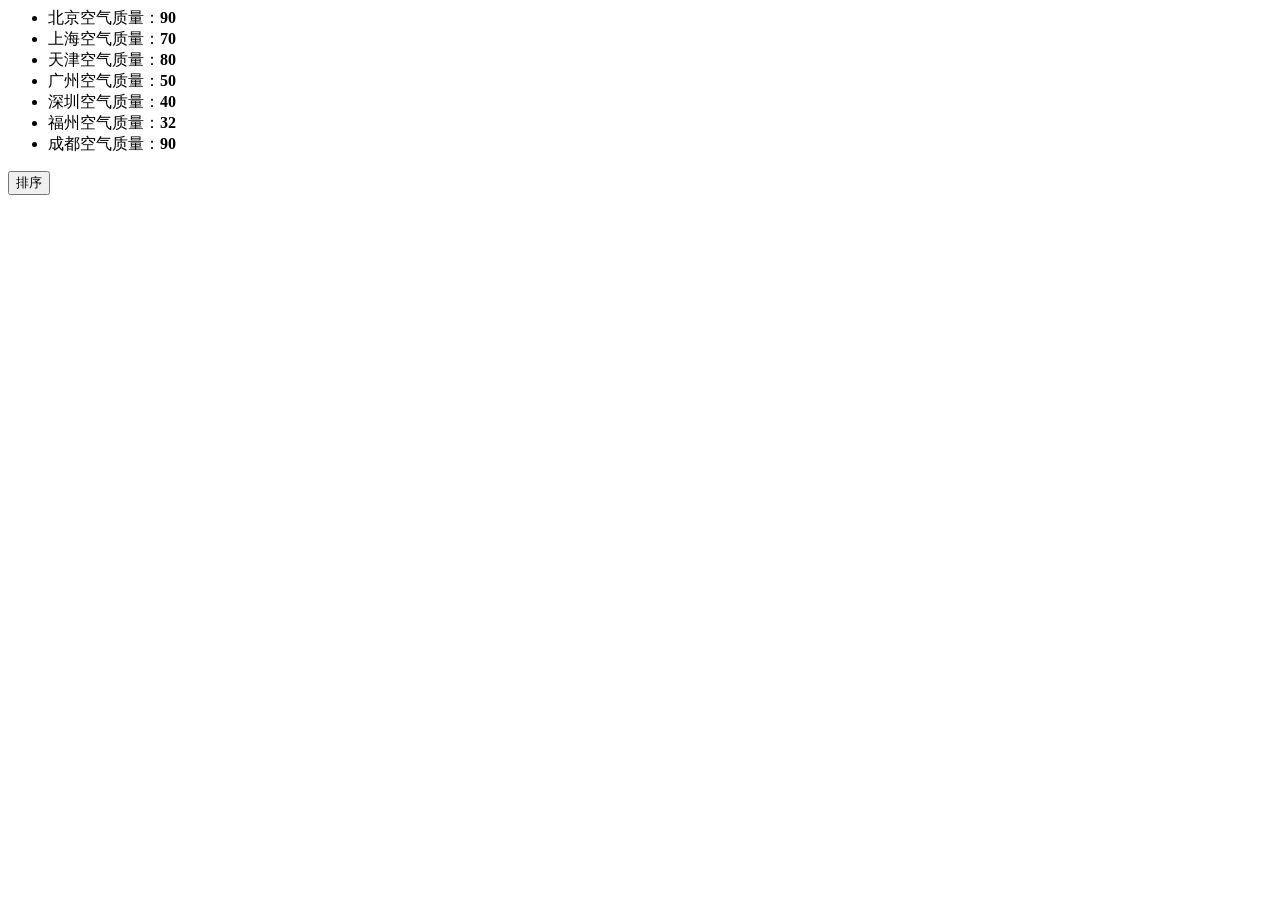
<file: 0215/task_2_15.html>
<!DOCTYPE>
<html>
  <head>
    <meta charset="utf-8">
    <title>IFE JavaScript Task 01</title>
  </head>
<body>

  <ul id="source">
    <li>北京空气质量：<b>90</b></li>
    <li>上海空气质量：<b>70</b></li>
    <li>天津空气质量：<b>80</b></li>
    <li>广州空气质量：<b>50</b></li>
    <li>深圳空气质量：<b>40</b></li>
    <li>福州空气质量：<b>32</b></li>
    <li>成都空气质量：<b>90</b></li>
  </ul>

  <ul id="resort">
    <!-- 
    <li>第一名：北京空气质量：<b>90</b></li>
    <li>第二名：北京空气质量：<b>90</b></li>
    <li>第三名：北京空气质量：<b>90</b></li>
     -->

  </ul>

  <button id="sort-btn">排序</button>

<script type="text/javascript">
/**
 * getData方法
 * 读取id为source的列表，获取其中城市名字及城市对应的空气质量
 * 返回一个数组，格式见函数中示例
 */
function getData() {
  /*
  coding here
  */
var ul = document.getElementById("source");
var lidate = ul.getElementsByTagName("li");    //这里就不要加documet了啊，在文档里面搜个毛线啊
var bdate = ul.getElementsByTagName("b");
var i = lidate.length;
var data = [];
var data1 = '';
var data2 = 0;
  for (var i = 0; i < lidate.length; i++) {
    
    data1 = lidate[i].innerHTML.substr(0,2);
    data2 = parseInt(bdate[i].innerHTML);
    data[i] = [data1,data2];
  }
  /*
  data = [
    ["北京", 90],
    ["北京", 90]
    ……
  ]
  */
  // console.log(data);
  return data;

};

/**
 * sortAqiData
 * 按空气质量对data进行从小到大的排序
 * 返回一个排序后的数组
 */
function sortAqiData(data) {

// console.log(data[1][1]);
//   var temp;
//   var length = data.length;
//   for(var i = 0 ;i<length;i++){                                  //冒泡排序
//     for(var n = 0;n<length-i ; n++){
//     if ( data[n][1] >= data[n+1][1] ) {
//       temp = data[n];
//       data[n]= data[n+1];
//       data[n+1]= temp; 
//         }
//      }
//   }
  data.sort(function(x,y){
    return x[1]-y[1]
  })
  return data;
};

/**
 * render
 * 将排好序的城市及空气质量指数，输出显示到id位resort的列表中
 * 格式见ul中的注释的部分
 */
function render(data) {
  var length = data.length;
  var i = 0;
  while (i < length) {
  var newNode = document.createElement("li");                                 //创建一个节点
  var sort ="一二三四五六七"
  newNode.innerHTML = '第'+sort.substr(i,1)+'名:'+data[i][0]+"空气质量:"+"<b>"+data[i][1]+"</b>";//字符串截取来进行一二三四的汉字序数
  document.getElementById('resort').appendChild(newNode);                    //不需要加双引号
  i++;
  }     
}

function btnHandle() {
  var aqiData = getData();
  aqiData = sortAqiData(aqiData);
  render(aqiData);
}


function init() {

  // 在这下面给sort-btn绑定一个点击事件，点击时触发btnHandle函数
var button = document.getElementById("sort-btn");
button.addEventListener('click',btnHandle,false);

}

init();

</script>
</body>
</html>
</file>
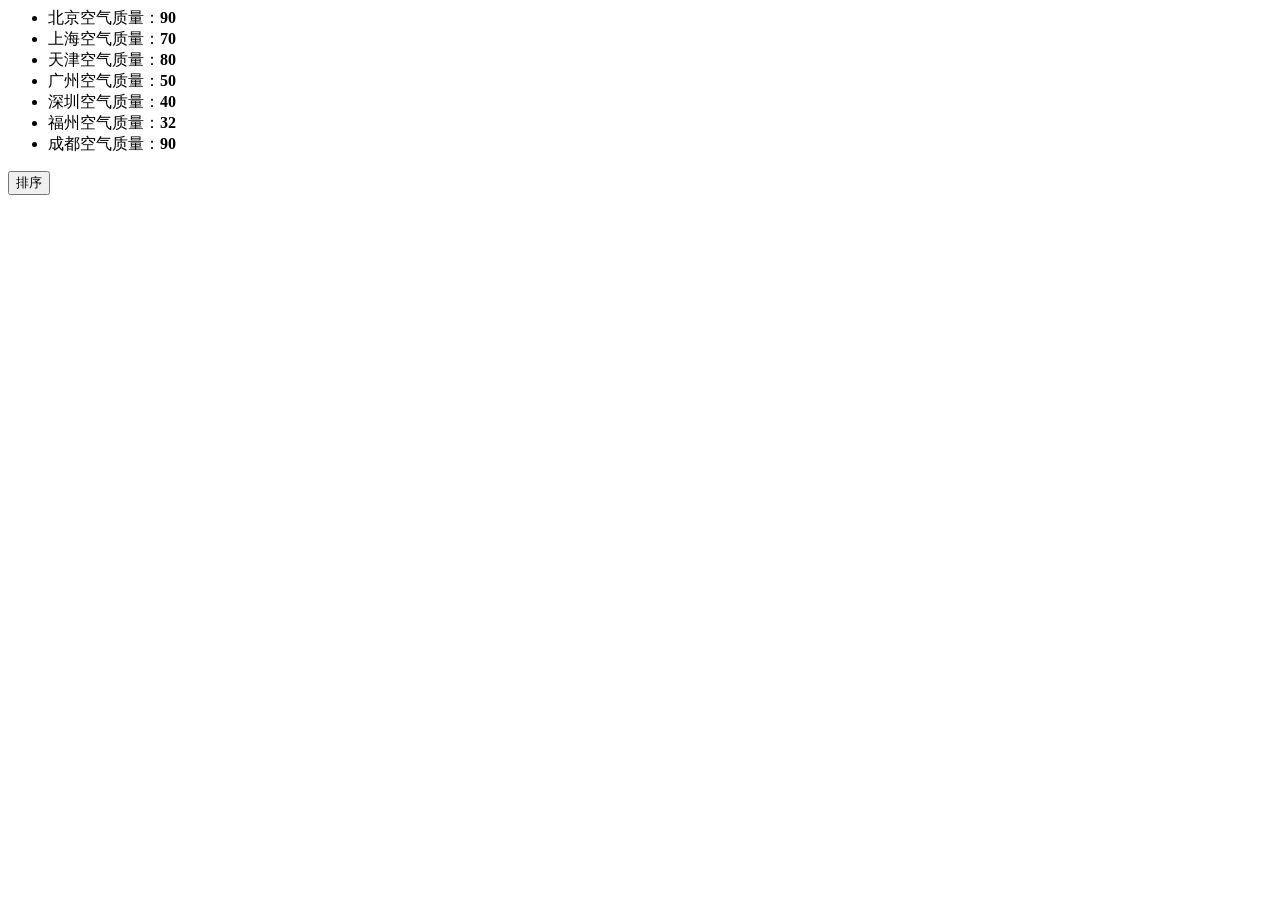
<file: 0215ljl/0215.html>
<!DOCTYPE>
<html>
<head>
  <meta charset="utf-8">
  <title>IFE JavaScript Task 01</title>
</head>
<body>

  <ul id="source">
    <li>北京空气质量：<b>90</b></li>
    <li>上海空气质量：<b>70</b></li>
    <li>天津空气质量：<b>80</b></li>
    <li>广州空气质量：<b>50</b></li>
    <li>深圳空气质量：<b>40</b></li>
    <li>福州空气质量：<b>32</b></li>
    <li>成都空气质量：<b>90</b></li>
  </ul>

  <ul id="resort">
    <!-- 
    <li>第一名：北京空气质量：<b>90</b></li>
    <li>第二名：北京空气质量：<b>90</b></li>
    <li>第三名：北京空气质量：<b>90</b></li>
  -->

</ul>

<button id="sort-btn">排序</button>

<script type="text/javascript">

/**
 * getData方法
 * 读取id为source的列表，获取其中城市名字及城市对应的空气质量
 * 返回一个数组，格式见函数中示例
 */

 function getData() {
  /*
  coding here
  */
  var data = [];
  var ul = document.getElementById('source');
  var city_name = ul.getElementsByTagName("li");
  var city_num = ul.getElementsByTagName("b");
  var i = city_name.length;
  for (var i = 0; i <city_name.length; i++) {
    var data1 = city_name[i].innerHTML.substr(0,2);/*substr(start,length)方法可在字符串中抽取从start下标开始的指定数目的字符，接收两个参数，start必须为开始下标，length可选，如果没有就返回到结尾*/
    var data2 = city_num[i].innerHTML;
    data.push([data1,data2]);
  }; 
  // console.log(data);
  return data;
  /*
  data = [
    ["北京", 90],
    ["北京", 90]
    ……
  ]
  */ 
};

/**
 * sortAqiData
 * 按空气质量对data进行从小到大的排序
 * 返回一个排序后的数组
 */

 function compare(value1,value2){
return value1[1] - value2[1];
};/*因为所传参数为数组，比较的是data[i][1]，所以使用value[1]*/

function sortAqiData(data) {
  data.sort(compare);
  console.log(data);
/*  data.sort(function compare(x,y){
    return x[1]-y[1]
  })//张越的这种写法更简洁*/
  return data;
};

/**
 * render
 * 将排好序的城市及空气质量指数，输出显示到id位resort的列表中
 * 格式见ul中的注释的部分
 */
 function render(data) {
  var myresort = document.getElementById("resort");
  var n=1;
  for (var i = 0; i<data.length; i++) {
    var text = '第'+n+'名：'+data[i][0]+'空气质量: '+"<b>"+data[i][1]+"</b>";
    n++;

    var newNode = document.createElement("li");
    newNode.innerHTML = text;
    myresort.appendChild(newNode);
  }
}

function btnHandle() {
  var aqiData = getData();
  aqiData = sortAqiData(aqiData);
  render(aqiData);
}

function init() {
  // 在这下面给sort-btn绑定一个点击事件，点击时触发btnHandle函数
  var mybtn = document.getElementById("sort-btn");
  mybtn.addEventListener('click',btnHandle,false);
}
init();

</script>
</body>
</html>
</file>
<file: 0232/index.css>
/*global*/
body {
    margin: 0;
    background: linear-gradient(90deg, #251D32, #2B233A);
    font-family: Lato,"Microsoft Jhenghei","Hiragino Sans GB","Microsoft YaHei",sans-serif;
}

/*helper*/
.flex-design {
    display: flex;
    flex: 1;
}

.flex-center {
    justify-content: center;
    align-items: center;
}

.body {
    width: 500px;
}

/*content*/

.container {
    flex-direction: column;
}

.title h1 {
    color: #fff;
}

.form {
    flex-direction: column;
    width: 100%;
}
.form .form-group {
    width: 100%;
    flex-direction: column;
    padding: 1rem 0;
}

.form-group label {
    padding-bottom: .5rem;
    color: #fff;
    justify-content: flex-start;
}

.form-group .form-control {
    padding: .5rem;
    font-size: 1.1rem;
    border-top-left-radius: .5rem;
    border-top-right-radius: .5rem;
    width: 60%;
}

.form-group .form-control:focus {
    box-shadow: 0 0 .1rem #888;
}
.form-group .form-control.error {
    border: 2px solid #F44336;
    box-shadow: 0 0 .1rem #888;
    animation: shake .8s ease;
}

.btn--submit {
    background-color: #03A9F4;
    border: none;
    transition: all .3s ease;
    padding: 1rem 0;
    width: 60%;
    border-radius: .3rem;
    font-size: 1rem;
}

.btn--submit:hover {
    background-color: #2196F3;
}

.btn:disabled {
    background-color: #aaa;
}

.btn:disabled {
    background-color: #aaa;
}

/*alert*/
.alert {
    background-color:  #d33131;
    width: 65%;
    border-bottom-left-radius: .5rem;
    border-bottom-right-radius: .5rem;
}
.alert p {
    margin: 0;
    padding: .5rem;
    color: #ffbbbb;
}



/*animate*/

@keyframes shake {
    0% {
        transform: translate(0);
    }
    25% {
        transform: translate(-10px);
    }
    75% {
        transform: translate(10px);
    }
    100% {
        transform: translate(0);
    }
}
</file>
<file: 0102/task2.css>
body{
	width: 100%;
	margin: 0;
	padding: 0;
}
p{
	font:20px "宋体";
	text-indent: 2em;
}
span,h3{
	color: #cccccc;
}
header{
	width: 100%;
	height: 80px;
	background-color: #666666;
}
.ico_baidu{
	position: absolute;
	top: 30px;
	left: 60px;
}
nav {
	float: right;
	height: 80px;
	display: inline-block;
}
nav ul{
	position: relative;
	top: 20px;
}
nav ul li {
	list-style-type: disc;
	float: left;
	margin: 0 20px 0 0;
	
}
nav ul li a{
	color: #ffffff;
	text-decoration: none;


}
.content{
	height: auto;
	padding:10px;
	background-color:#cccccc;
}
.content-1,.content-2,.content-3,.content-4,.content-5{
	height: auto;
	background-color: #ffffff;
	border-top:1px solid #cccccc; 
	border-left:1px solid #cccccc;
	border-right:2px solid #999999; 
	border-bottom:2px solid #999999;
	margin: auto;
	padding: 20px;
}
.content-2,.content-3,.content-4{
	margin-top: 10px;
}
.content-5{
	margin-top: 20px;
	margin-right: 10px;
}
figure{
	border: 1px #cccccc solid;
	width: 330px;
	margin: 30px; 
}
figcaption{
	padding:15px; 
	text-align:center;
	 padding-bottom:0; 
}
figure img{
 padding:15px;
}
table{
	
	width: 100%;
	border-collapse: collapse;
}

th{
	border: 1px #cccccc solid;
	background: #666666;
	color: #ffffff;
	text-align: left;

}
table tr td{
	border: 1px #cccccc solid;
}
.tr_bottom{
	background: #cccccc;
}
textarea{
	width: 500px;
	height:50px;
}

.form_text{
	font: 20px  "宋体";
	position: absolute;
	left: 38%;
	
}

.form_box{
	position: absolute;
	left: 50%;
}
form p{
	  text-align: center;
      color: #cccccc;
}
#submit{
	background:blue;
    border:0;
    color:white; 
    font:20px "微软雅黑";
	width:96%;
	margin:100px 2% 0 2%; 
    border-radius:10px;
}
.form_content{
	margin-top: 10px;
	margin-bottom: 0px;
}
footer{
	height: 50px;
	background-color: #000000;
	text-align: center;
	font-size: 20px;
	line-height: 50px;
	color: #ffffff;
}
</file>
<file: 0103/task_1_3.css>
body{
	background-color: #fff;
	margin:0;
	padding: 0;
}
.main{
	background-color: #eee;
	padding: 20px;
	border:1px #999 solid;
	margin: 20px;
	overflow: auto;
}
.team_name{
	position: relative;
	background-color: #fff;
	border:1px #999 solid;
	width: 200px;
	float: left;
}
.team_name img{
	margin: 20px;
	float: left;
	width: 80px;
	height: 80px;
}
.team_name span{
	position: absolute;
	left: 120px;
	right: 20px;
	margin-top: 20px;
	word-wrap:break-word;
}
.container{
	position: relative;
	margin-left: 220px;
}
.team_introduction{
	border:1px #999 solid; 
	background-color: #fff;
	position: absolute;
	margin-right: 140px;
/*	white-space: pre-wrap;*/
	text-indent: 2em;
	line-height: 1.7em;
	font-family: serif,"宋体";
	padding: 20px;
}
.self_logo{
	float: right;
	border:1px #999 solid;
	width: 120px;
	background-color: #fff;
}
.self_logo ul{
	margin: 0;
	padding: 0;
}
ul li{
	margin: 20px;
	list-style-type: none;
}

.self_logo img{
	width: 80px;
	height: 80px;
/*	float: left;*/
/*	margin: 0 20px 20px;*/
}
</file>
<file: 0104/task1_4.css>
.parent{
	background-color: #ccc;
	width: 400px;
	/*height: 200px;*/
	min-height: 200px;
	position: absolute;
	left: 50%;
	top: 50%;
	transform: translate(-50%, -50%);

}
.parent p{
	text-indent: 2em;
	line-height: 1.7em;
	padding: 20px 50px;
}
.round{
	background-color: #fc0;
	width: 50px;
	height: 50px;
	position: absolute;
}
.round1{
top: 0;
left: 0;
border-radius: 0 0 50px 0;
}
.round2{
	bottom: 0;
	right: 0;
	border-radius: 50px 0 0 0;
}
</file>
<file: 0106/task_1_6.css>
body{
	margin: 0;
	padding: 0;
	background-color: #233;
}
.main{
	width: 892px;
	height: 1386px;
	background-color: #fff;
	margin: 0 auto;
	padding: 0 44px;
}
header{
	position: relative;
	top: 0;
	width: 892px;
	font-size: 12px;
	font-family: "黑体";
}
header .redspan{
	width: 110px;
	height: 61px;
	background-color: red;
}

header .redspan p{	
	color: #fff;
	margin:0;
	position: absolute;
	bottom: 5px;
}
header .date{
	color: #d45d5c;
	position: absolute;
	bottom: 5px;
	right: 0;
}
header .line{
	width: 892px;
	height: 2px;
	background-color: #938e8c;
	position: absolute;
	top: 61px;
}
.area1{
	position: relative;
	margin-top: 35px;
	height: 301px;
}
.mask{	
	position: absolute;
	top: 0;
	width: 191px;
	height: 301px;
	z-index: 999;
	opacity: 0.65;
}
.green{
	background-color: rgba(66,140,89,0.65);	
	left: 0;
}
.area1 .red{
	background-color: rgba(204,118,128,0.65);
	left: 450px;
}
.text{
	width: 203px;
	height: 301px;
	position: absolute;
	right: 0;
	top: 0;
}
.text p{
	margin: 0;
	font-family: "微软雅黑";
}
.text .line{
	width: 203px;
	height: 2px;
	background-color: #cc8091;
}
.text  .t1 p{
	font-size: 24px;
	color: #000;
	text-decoration: underline;
	line-height: 40px;
}
.text  .t1 p:first-letter{
	font-size: xx-large;
} 
.text  .t2{
	font-size: 12px;
	color: #676767;
	font-family: "楷体";
	line-height: 10px;
	font-style: italic;
}
.text  .t3{
	font-size: 116px;
	color: #75b86b;
	font-style: italic;
	line-height: 1.2;
	text-indent: -15px;
}
.text  .t4,.t5{
	color: #cc8091;
}
.text  .t4{
	font-size: 55px;	
}
.text  .t5{
	font-size: 12px;
	word-break: break-all;
	display: inline-block;
	margin-top: 16px;
}
.text  .t5 span{
	font-size: 21px;
	line-height: 1;
}
.area2{
	width: 641px;
	margin-top: 40px;
	display: flex;
}
.item{
	font-size: 12px;
	line-height: 16px;
	flex:1 1 0;
	justfy-content:between space;
	font-family: "微软雅黑";
	margin-right: 30px;
	position: relative;
}
.item span{
	font-size:16px;	
	font-weight: bold;
	text-decoration: underline;
	color: #cc7680;
}
.what{
	flex:2.5;
}
.what p{
	color: #767777;
	font-family: "宋体";
}
.when{
	flex:2;
}
.when p{
	color: #281816;
	opacity: 0.7;
}

.how p{
	color: #767777;
	opacity: 0.7;
}
.what span{
	color: #418c59;
}
.when span{
	color: #d2994f;
}

.how span{
	text-decoration: none;
	font-size: 12px;
	line-height: 16px;
	opacity: 0.7;
}
.how p+p{
	position: absolute;
	bottom: 0;
}
.area3{
	margin-top: 40px;
	margin-bottom: 30px;
	height: 623px;
}
.left{
	width: 414px;
	float: left;
	position: relative;
	height: 609.5px;
	overflow: hidden;
}
.left .up p{
	color: #11456b;
	font-family: "黑体";
	font-weight: bold;
	display: inline-block;
	margin: 0;
	font-size: 42px;
	line-height: 1;
}
.left .up span{
	font-family: "黑体";
	font-weight: bold;
	color: #f5e327;
	font-style: italic;
	font-size: 72px;
}
.left .up .ch{
	font-size: 33px;
	margin: 10px 0;
}
.left .up .line{
	width: 415px;
	height: 2px;
	background-color: #11456b;
}
.left .down{
	margin-top: 30px;
	overflow: hidden;	
}
.left .down p{
	margin: 0;
	font-family: "宋体";
	font-size: 12px;
	color: #767777;
	line-height: 16px;
}
.left .down  span{
	font-size:70px;
	color: #f5e327;
	font-family: "微软雅黑";
	float: left;
	line-height: 1;
}
.left .down .p1{
	height: 65px;
	overflow: hidden;
}
.left img{
	float: right;
	margin: 20px 0 0 20px;
}
.right{
	position: relative;
	float: right;
	margin-left: 20px;
	width: 458px;
}
.mask_grey{
	position: absolute;
	top: 196px;
	width: 458px;
	height: 61px;
	z-index: 999;
	opacity: 0.53;
	background-color: #040000;
}
.mask_grey p{
	margin: 0;
	display: inline-block;
	font-family: "微软雅黑";
}
.mask_grey .line{
	width: 3px;
	height: 44px;
	background-color: #72b16a;	
	margin: 8.5px  10px 8.5px 40px;
}
.mask_grey .text_left{
	font-size: 26px;
	color: #fff;
	position: absolute;
	top: 13px;
}
.mask_grey .text_right{
	font-size: 12px;
	color: #72b16a;
	font-style: italic;
	position: absolute;
	left: 165px;
	top: 30px;
}
.catalogue{
	position: relative;
	margin-top: 30px;
	background-color: #EEEDD6;
	width: 458px;
	height: 318px;
}
.catalogue .up{
	color: #5a5b5b;
	font-family: "宋体";
	position: absolute;
	left: 10px;
	right: 20px;
}
.catalogue li{
	padding-top: 20px;
	list-style-image: url("img/triangle.png");
	font-size: 16px;
	text-align: left;
	line-height: 20px;	
}
li span{
	float: right;
	font-style: italic;
	font-size: 12px;
}
.catalogue .down{
	position: relative;
	top: 158px;
	font-family: "黑体";
}
.catalogue .down .red{
	padding: 10px;	
	color: #fff;
	width: 240px;
	height: 140px;
	background-color: #d45d5c;
	position: relative;
	left: 0;
}
.catalogue .down p{
	display: inline-block;
	margin: 0;
}
.catalogue .down .red_t1{
	font-family: "微软雅黑";
	font-size: 110px;
}
.catalogue .down .line{
	display: inline-block;
	background-color: #fff;
	width: 2px;
	height: 86px;
	margin-right: 10px;
}
.catalogue .down .red_t2{
	font-size: 21px;
	line-height: 24px;
	font-style: italic;
	position: absolute;
	top: 37px;
}
.catalogue .down .red_t3{
	font-size: 12px;
	line-height: 12px;
	position: absolute;
	bottom: 37px;
}
.catalogue .down .down_text{
	width: 178px;
	position: absolute;
	right: 0px;
	top: 0px;
}

.catalogue .down_text p{
	font-size: 14px;
	color: #5a5b5b;
	font-style: italic;
	line-height: 16px;
}
.catalogue .down_text  span{
	color: #d45d5c;
	font-size: 72px;
	position: relative;
	bottom: 30px;
	float: right;
}
.catalogue .down_text  p span{
	top: 30px;
	font-style: normal;
	float: none;
}


footer{
	position: relative;
	width: 892px;
	font-size: 12px;
	font-family: "黑体";
	height: 62px;
}
footer .line{
	width: 892px;
	height: 1px;
	background-color: #938e8c;
	position: absolute;
	bottom: 61px;
}
footer .date{
	color: #d45d5c;
	position: absolute;
	top: 1px;
	right: 0;
}
</file>
